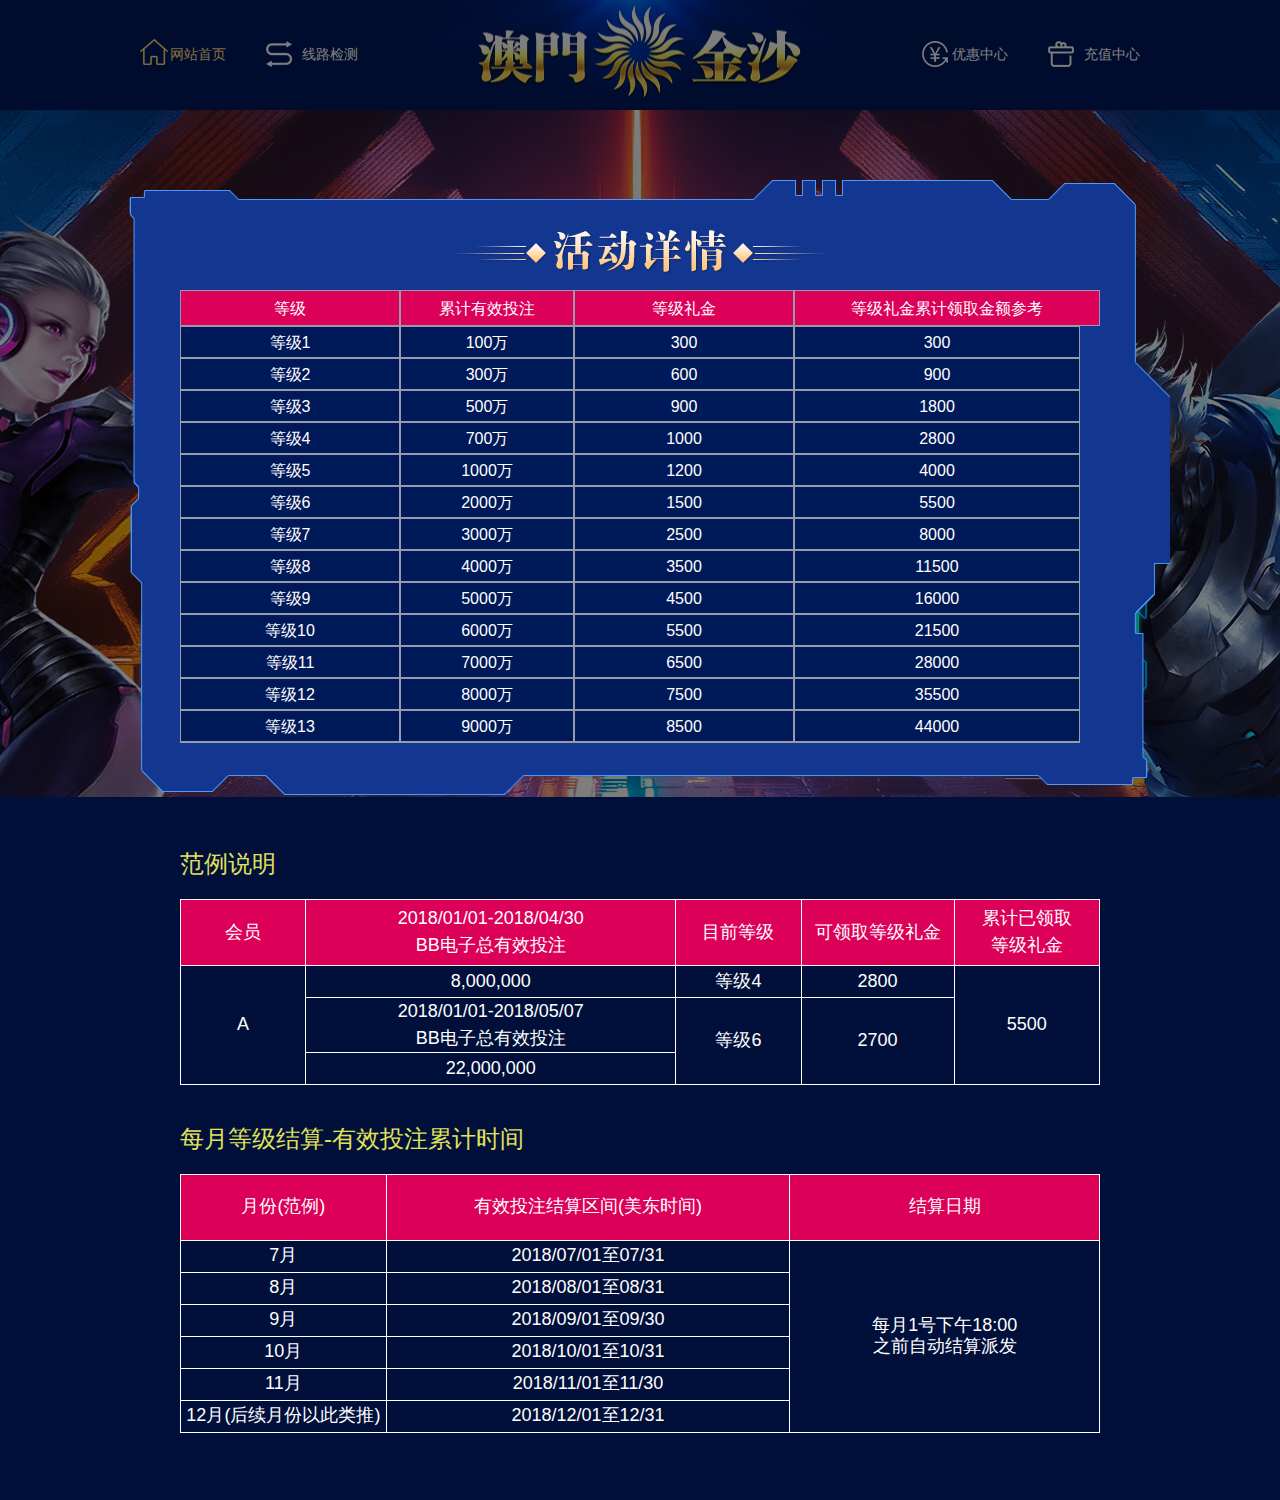
<file: static/aomen/aomen_3.html>
<!DOCTYPE html>
<html lang="en">

<head>
  <meta charset="UTF-8">
  <meta name="viewport" content="width=device-width, initial-scale=1.0">
  <meta http-equiv="X-UA-Compatible" content="ie=edge">
  <title>澳门金沙</title>
  <base target="_blank">
  <link rel="stylesheet" href="./css/base.css">
  <link rel="stylesheet" href="./css/aomen_3.css">
  <!-- <meta name='viewport' content='width=750,user-scalable=no,target-densitydpi=device-dpi'> -->
</head>

<body>
  <div class='js-header'>
    <!---页头nav--->
    <div class="w js-nav clearfix">
      <ul class='clearfix'>
        <li><a class='youhui active' href="#">网站首页</a></li>
        <li><a class='kuaisu' href="#">线路检测</a></li>
      </ul>
      <ul class='clearfix'>
        <li class='ml'><a class='baiwang' href="#">优惠中心</a></li>
        <li class='ml'><a class='zaixian' href="#">充值中心</a></li>
      </ul>
    </div>
  </div>


  <!--banner-->
  <div class='banner'>
    <!-- <a href="javascript:void(0);"><img src="./images/bg.jpg" alt=""></a> -->
    <div class='search-box'>
      <h3>会员账号<span>sdf***0326</span><a href="javascript:;">【查看活动详情】</a></h3>
    </div>
    <!--3列表-->
    <div class='lis_zong'>
      <div class='lis'>
        <p>电子总有效投注为<br><span>(18年7月份起)</span></p>
        <b>156879873</b>
      </div>
      <div class='lis'>
        <p>本月份新增有效投注为</p>
        <b>6879873</b>
      </div>
      <div class='lis'>
        <p>可领彩金为</p>
        <b>9873</b>
      </div>
    </div>
    <!--活动说明-->
    <div class='huodong'>
      北京时间每月1号15:00-次月1号11:59开放申请
      <span>＊请及时在活动时间内领取＊</span>&nbsp;&nbsp;&nbsp;&nbsp;&nbsp;&nbsp;&nbsp;&nbsp;&nbsp;&nbsp;登录会员账号 > 会员中心 > 我的优惠
      即可&nbsp;&nbsp;<b>一键领取</b>
    </div>

  </div>

  <!--底部-->
  <div class="footer">
    <p>COPYRIGHT © 澳门金沙 RESERVED</p>
  </div>


  <!--遮罩层-->
  <div class="slide-mask"></div>
  <!--弹窗-->
  <div class='info_table'>
    <div class='table_1'>
      <img src="images/tantit.png" alt="">

      <!--表格详情-->
      <ul class='info_title clearfix'>
        <li class='title'>
          <span>等级</span>
          <span>累计有效投注</span>
          <span>等级礼金</span>
          <span>等级礼金累计领取金额参考</span>
        </li>
      </ul>
      <ul class='info clearfix'>
        <!-- <li class='title'>
        <span>等级</span>
        <span>累计有效投注</span>
        <span>等级礼金</span>
        <span>等级礼金累计领取金额参考</span>
      </li> -->
        <li>
          <span>等级1</span>
          <span>100万</span>
          <span>300</span>
          <span>300</span>
        </li>
        <li>
          <span>等级2</span>
          <span>300万</span>
          <span>600</span>
          <span>900</span>
        </li>
        <li>
          <span>等级3</span>
          <span>500万</span>
          <span>900</span>
          <span>1800</span>
        </li>
        <li>
          <span>等级4</span>
          <span>700万</span>
          <span>1000</span>
          <span>2800</span>
        </li>
        <li>
          <span>等级5</span>
          <span>1000万</span>
          <span>1200</span>
          <span>4000</span>
        </li>
        <li>
          <span>等级6</span>
          <span>2000万</span>
          <span>1500</span>
          <span>5500</span>
        </li>
        <li>
          <span>等级7</span>
          <span>3000万</span>
          <span>2500</span>
          <span>8000</span>
        </li>
        <li>
          <span>等级8</span>
          <span>4000万</span>
          <span>3500</span>
          <span>11500</span>
        </li>
        <li>
          <span>等级9</span>
          <span>5000万</span>
          <span>4500</span>
          <span>16000</span>
        </li>
        <li>
          <span>等级10</span>
          <span>6000万</span>
          <span>5500</span>
          <span>21500</span>
        </li>
        <li>
          <span>等级11</span>
          <span>7000万</span>
          <span>6500</span>
          <span>28000</span>
        </li>
        <li>
          <span>等级12</span>
          <span>8000万</span>
          <span>7500</span>
          <span>35500</span>
        </li>
        <li>
          <span>等级13</span>
          <span>9000万</span>
          <span>8500</span>
          <span>44000</span>
        </li>
        <li>
          <span>等级14</span>
          <span>1亿</span>
          <span>9500</span>
          <span>53500</span>
        </li>
        <li>
          <span>等级15</span>
          <span>1.2亿</span>
          <span>10500</span>
          <span>64000</span>
        </li>
        <li>
          <span>等级16</span>
          <span>1.4亿</span>
          <span>11500</span>
          <span>75500</span>
        </li>
        <li>
          <span>等级17</span>
          <span>1.6亿</span>
          <span>15500</span>
          <span>91000</span>
        </li>
        <li>
          <span>等级18</span>
          <span>1.8亿</span>
          <span>18000</span>
          <span>109000</span>
        </li>
        <li>
          <span>等级19</span>
          <span>2亿</span>
          <span>20000</span>
          <span>129000</span>
        </li>
        <li>
          <span>等级20</span>
          <span>2.2亿</span>
          <span>24000</span>
          <span>153000</span>
        </li>
        <li>
          <span>等级21</span>
          <span>2.4亿</span>
          <span>26000</span>
          <span>179000</span>
        </li>
        <li>
          <span>等级22</span>
          <span>2.6亿</span>
          <span>28000</span>
          <span>207000</span>
        </li>
        <li>
          <span>等级23</span>
          <span>2.8亿</span>
          <span>30000</span>
          <span>237000</span>
        </li>
        <li>
          <span>等级24</span>
          <span>3亿</span>
          <span>33000</span>
          <span>270000</span>
        </li>
        <li>
          <span>等级25</span>
          <span>3.5亿</span>
          <span>38000</span>
          <span>308000</span>
        </li>
        <li>
          <span>等级26</span>
          <span>4亿</span>
          <span>45000</span>
          <span>353000</span>
        </li>
        <li>
          <span>等级27</span>
          <span>4.5亿</span>
          <span>50000</span>
          <span>403000</span>
        </li>
        <li>
          <span>等级28</span>
          <span>5亿</span>
          <span>56000</span>
          <span>459000</span>
        </li>
        <li>
          <span>等级29</span>
          <span>5.5亿</span>
          <span>61000</span>
          <span>520000</span>
        </li>
        <li>
          <span>等级30</span>
          <span>6亿</span>
          <span>80000</span>
          <span>600000</span>
        </li>
      </ul>
    </div>
    <!--范例说明-->
    <div class='fanli'>
      <h3>范例说明</h3>
      <table>
        <tr class='fanli_tr'>
          <td>会员</td>
          <td>2018/01/01-2018/04/30<br>BB电子总有效投注</td>
          <td>目前等级</td>
          <td>可领取等级礼金</td>
          <td>累计已领取<br>等级礼金</td>
        </tr>
        <tr>
          <td rowspan="3">A</td>
          <td>8,000,000</td>
          <td>等级4</td>
          <td>2800</td>
          <td rowspan="3">5500</td>
        </tr>
        <tr>
          <td>2018/01/01-2018/05/07<br>BB电子总有效投注</td>
          <td rowspan="2">等级6</td>
          <td rowspan="2">2700</td>
        </tr>
        <tr>
          <td>22,000,000</td>
        </tr>
      </table>
    </div>

    <!--每月等级结算-有效投注累计时间-->
    <div class='monthLevel'>
      <h3>每月等级结算-有效投注累计时间</h3>
      <table>
        <tr>
          <td>月份(范例)</td>
          <td>有效投注结算区间(美东时间)</td>
          <td>结算日期</td>
        </tr>
        <tr>
          <td>7月</td>
          <td>2018/07/01至07/31</td>
          <td rowspan="6">每月1号下午18:00<br>之前自动结算派发</td>
        </tr>
        <tr>
          <td>8月</td>
          <td>2018/08/01至08/31</td>

        </tr>
        <tr>
          <td>9月</td>
          <td>2018/09/01至09/30</td>

        </tr>
        <tr>
          <td>10月</td>
          <td>2018/10/01至10/31</td>

        </tr>
        <tr>
          <td>11月</td>
          <td>2018/11/01至11/30</td>

        </tr>
        <tr>
          <td>12月(后续月份以此类推)</td>
          <td>2018/12/01至12/31</td>

        </tr>
      </table>
    </div>

  </div>



</body>

</html>
</file>
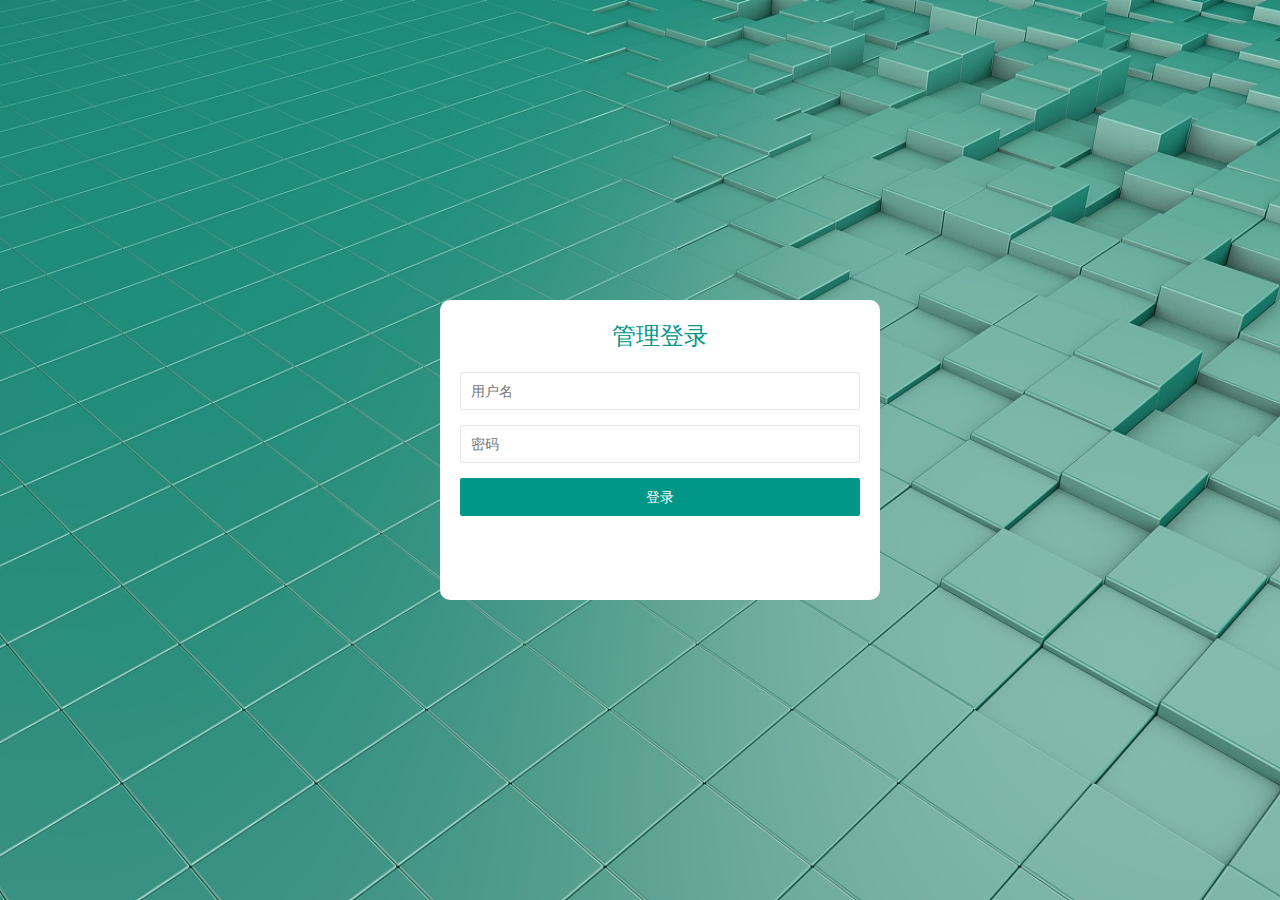
<file: static/templates/login.html>
<!DOCTYPE html>
<html>
<head>
	<meta charset="utf-8">
	<title>后台登录</title>
	<meta name="renderer" content="webkit">
	<meta http-equiv="X-UA-Compatible" content="IE=edge,chrome=1">
	<meta name="viewport" content="width=device-width, initial-scale=1, maximum-scale=1">
	<meta name="apple-mobile-web-app-status-bar-style" content="black">
	<meta name="apple-mobile-web-app-capable" content="yes">
	<meta name="format-detection" content="telephone=no">
	<link rel="shortcut icon" href="/static/favicon.ico" type="image/x-icon" />
	<link rel="stylesheet" type="text/css" href="/static/layui/css/layui.css"/>
	<link rel="stylesheet" type="text/css" href="/static/css/login.css"/>
<body>
<div class="video_mask"></div>
<div class="login">
	<h1>管理登录</h1>
	<div if="${param.error}" style="color: red"
		 text="${session != null && session.SPRING_SECURITY_LAST_EXCEPTION != null} ? ${session.SPRING_SECURITY_LAST_EXCEPTION.message} :''">
	</div>
	<form action="/login" method="post">
		<div class="layui-form-item">
			<input class="layui-input" id="username" name="username" placeholder="用户名"
				   lay-verify="required" type="text" autocomplete="off">
		</div>
		<div class="layui-form-item">
			<input class="layui-input" id="password" name="password" placeholder="密码" lay-verify="required" type="password" autocomplete="off">
		</div>
		<!--<div class="layui-form-item">
			<input class="layui-input code" name="captcha" id="verificationcode" placeholder="请输入验证码" lay-verify="required" type="captcha"
				   autocomplete="off" pattern='[0-9a-zA-Z]{4}' title='4位字母或数字验证码'>
			<img id="captcha" src=""/>
		</div>-->
		<button class="layui-btn login_btn" id="login_button" type="button">登录</button>
	</form>
</div>

<script src="/static/layui/layui.js"></script>
<script src="/static/js/common/jquery.js"></script>
<script src="/static/js/common/cookie.js"></script>
<script src="/static/js/login/login.js"></script>
</body>
</html>
</file>
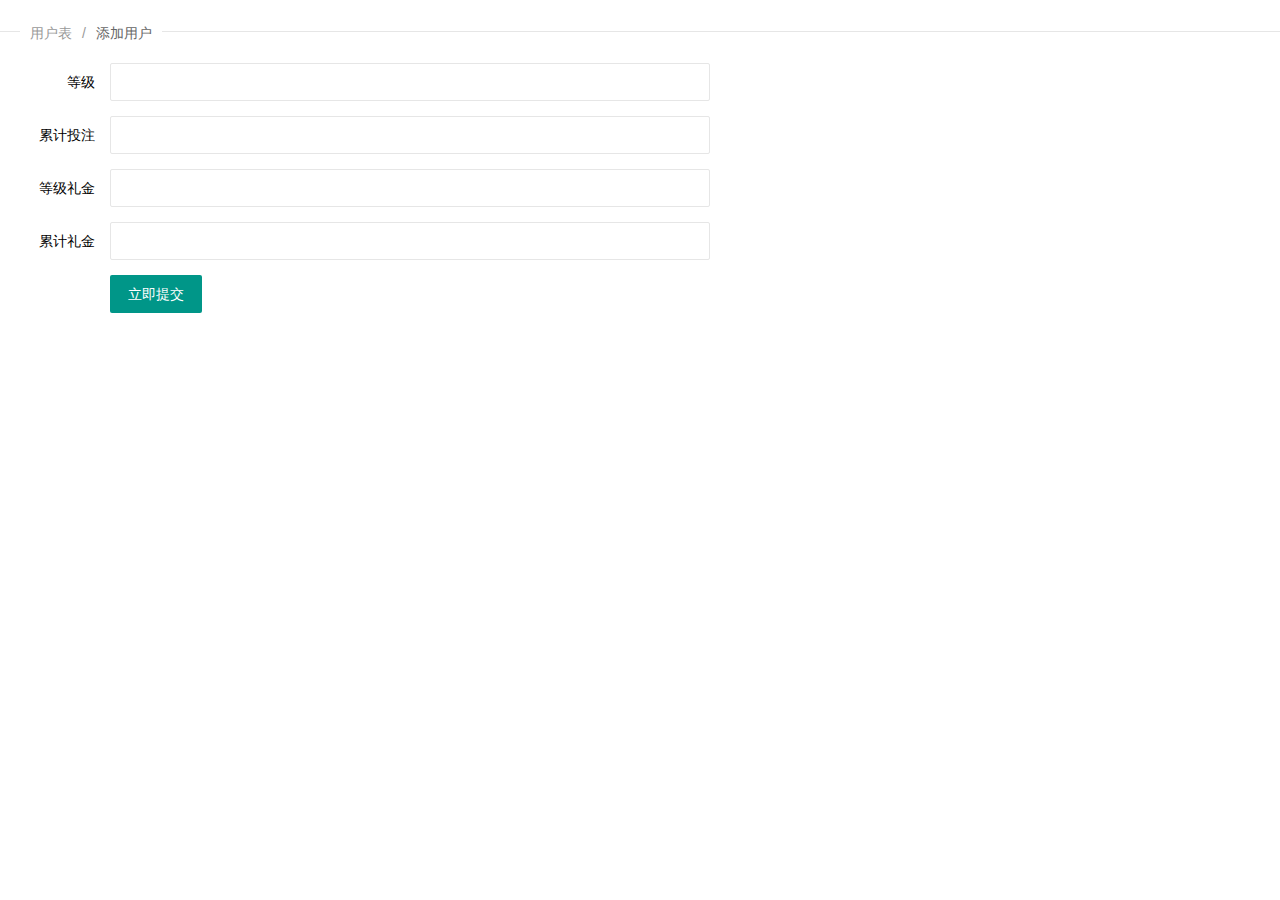
<file: static/view/grade/addGrade.html>
<!DOCTYPE html>
<html>

<head>
    <meta charset="utf-8">
    <title>layui</title>
    <meta name="renderer" content="webkit">
    <meta http-equiv="X-UA-Compatible" content="IE=edge,chrome=1">
    <meta name="viewport" content="width=device-width, initial-scale=1, maximum-scale=1">
    <link rel="stylesheet" href="/static/layui/css/layui.css" media="all">
</head>

<body>

<fieldset class="layui-elem-field layui-field-title" style="margin-top: 20px;">
    <legend>
        <span class="layui-breadcrumb">
            <a href="">用户表</a>
            <a><cite>添加用户</cite></a>
       </span>
    </legend>
</fieldset>

<form class="layui-form" action="" method="post">
    <div class="layui-form-item">
        <label class="layui-form-label">等级</label>
        <div class="layui-input-inline">
            <input type="text" name="grade" lay-verify="required" style="width:600px" placeholder=""
                   autocomplete="off"
                   class="layui-input">
        </div>
    </div>
    <div class="layui-form-item">
        <label class="layui-form-label">累计投注</label>
        <div class="layui-input-inline">
            <input type="text" name="total_bet" style="width:600px" placeholder="" autocomplete="off"
                   class="layui-input">
        </div>
    </div>
    <div class="layui-form-item">
        <label class="layui-form-label">等级礼金</label>
        <div class="layui-input-inline">
            <input type="text" name="gold" style="width:600px" placeholder="" autocomplete="off"
                   class="layui-input">
        </div>
    </div>
    <div class="layui-form-item">
        <label class="layui-form-label">累计礼金</label>
        <div class="layui-input-inline">
            <input type="text" name="total_gold" style="width:600px" placeholder="" autocomplete="off"
                   class="layui-input">
        </div>
    </div>
    <div class="layui-form-item">
        <div class="layui-input-block">
            <button class="layui-btn" lay-submit="" lay-filter="save">立即提交</button>
        </div>
    </div>
</form>

<script src="/static/js/common/jquery.js"></script>
<script src="/static/layui/layui.all.js"></script>
<script src="/static/js/common/common.js" charset="utf-8"></script>
<script src="/static/js/grade/addGrade.js" type="text/javascript" charset="utf-8"></script>
</body>
</html>
</file>
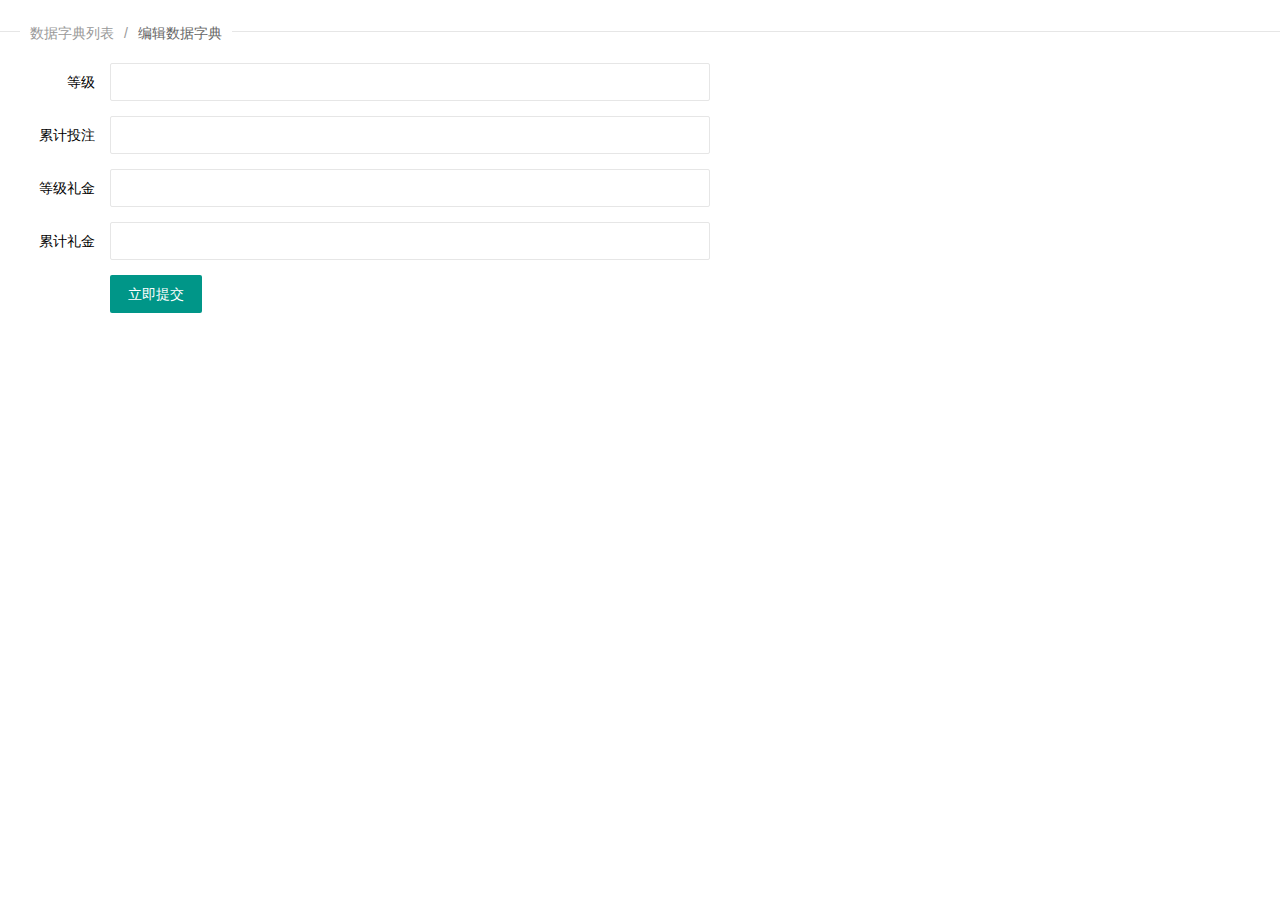
<file: static/view/grade/editGrade.html>
<!DOCTYPE html>
<html>

<head>
    <meta charset="utf-8">
    <title>layui</title>
    <meta name="renderer" content="webkit">
    <meta http-equiv="X-UA-Compatible" content="IE=edge,chrome=1">
    <meta name="viewport" content="width=device-width, initial-scale=1, maximum-scale=1">
    <link rel="stylesheet" href="/static/layui/css/layui.css" media="all">
</head>
<body>

<fieldset class="layui-elem-field layui-field-title" style="margin-top: 20px;">
    <legend>
				<span class="layui-breadcrumb">
          <a href="">数据字典列表</a>      
          <a><cite>编辑数据字典</cite></a>
       </span>
    </legend>
</fieldset>

<form class="layui-form" action="" method="post">
    <input type="hidden" name="id" id="id">
    <div class="layui-form-item">
        <label class="layui-form-label">等级</label>
        <div class="layui-input-inline">
            <input type="text" name="grade" style="width:600px" value="" lay-verify="required" placeholder=""
                   autocomplete="off" class="layui-input">
        </div>
    </div>
    <div class="layui-form-item">
        <label class="layui-form-label">累计投注</label>
        <div class="layui-input-inline">
            <input type="text" name="total_bet" value="" style="width:600px" placeholder="" autocomplete="off"
                   class="layui-input">
        </div>
    </div>
    <div class="layui-form-item">
        <label class="layui-form-label">等级礼金</label>
        <div class="layui-input-inline">
            <input type="text" name="gold" value="" style="width:600px" placeholder="" autocomplete="off"
                   class="layui-input">
        </div>
    </div>
    <div class="layui-form-item">
        <label class="layui-form-label">累计礼金</label>
        <div class="layui-input-inline">
            <input type="text" name="total_gold" value="" style="width:600px" placeholder="" autocomplete="off"
                   class="layui-input">
        </div>
    </div>
    <div class="layui-form-item">
        <div class="layui-input-block">
            <button class="layui-btn" lay-submit="" lay-filter="save">立即提交</button>
        </div>
    </div>
</form>

<script src="/static/js/common/jquery.js"></script>
<script src="/static/layui/layui.all.js"></script>
<script src="/static/js/common/common.js" charset="utf-8"></script>
<script src="/static/js/grade/editGrade.js" type="text/javascript" charset="utf-8"></script>
</body>
</html>
</file>
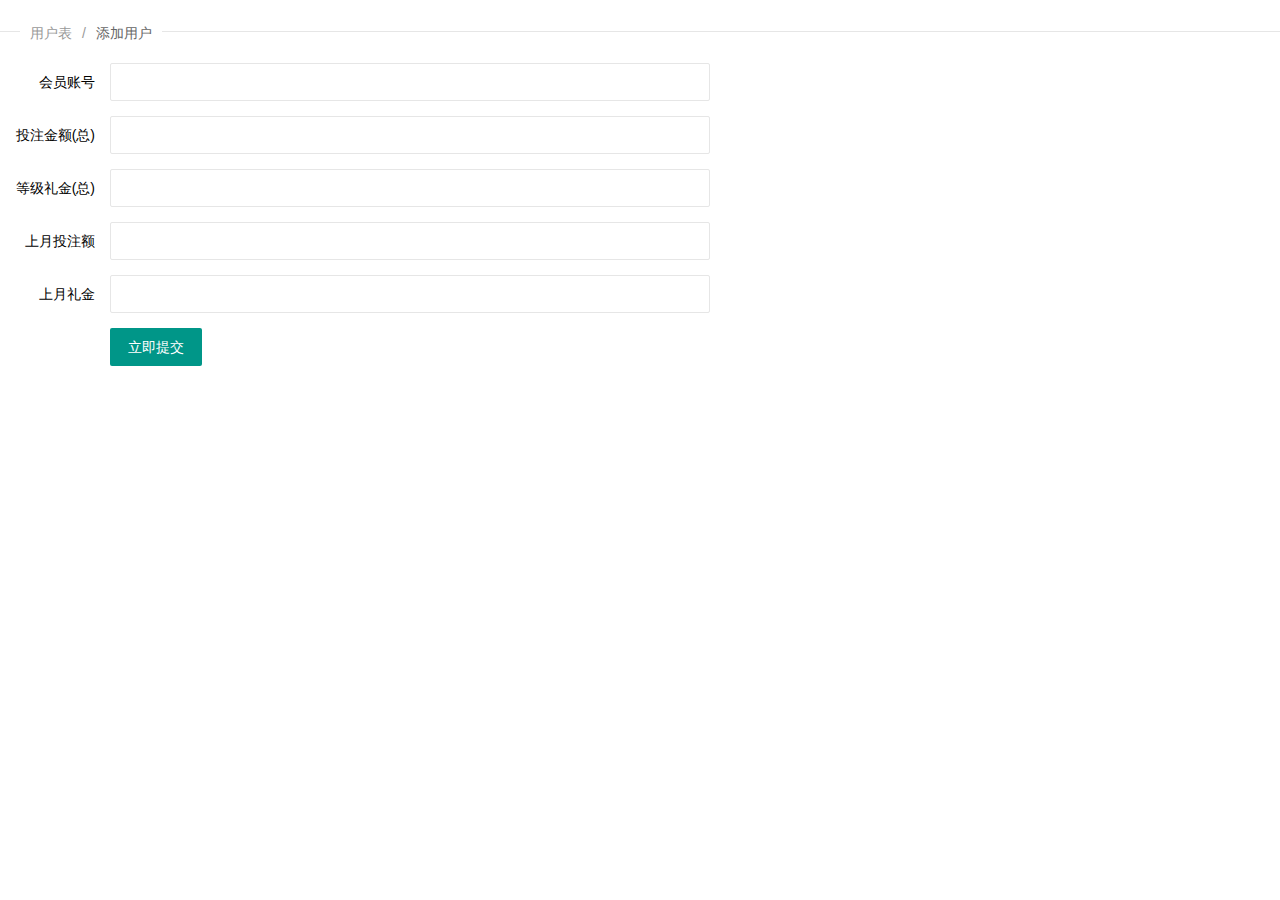
<file: static/view/member/addMember.html>
<!DOCTYPE html>
<html>

<head>
    <meta charset="utf-8">
    <title>layui</title>
    <meta name="renderer" content="webkit">
    <meta http-equiv="X-UA-Compatible" content="IE=edge,chrome=1">
    <meta name="viewport" content="width=device-width, initial-scale=1, maximum-scale=1">
    <link rel="stylesheet" href="/static/layui/css/layui.css" media="all">
</head>

<body>

<fieldset class="layui-elem-field layui-field-title" style="margin-top: 20px;">
    <legend>
        <span class="layui-breadcrumb">
            <a href="">用户表</a>
            <a><cite>添加用户</cite></a>
       </span>
    </legend>
</fieldset>

<form class="layui-form" action="" method="post">
    <div class="layui-form-item">
        <label class="layui-form-label">会员账号</label>
        <div class="layui-input-inline">
            <input type="text" name="account" lay-verify="required" style="width:600px" placeholder=""
                   autocomplete="off"
                   class="layui-input">
        </div>
    </div>

    <div class="layui-form-item">
        <label class="layui-form-label">投注金额(总)</label>
        <div class="layui-input-inline">
            <input type="text" name="total_bet" style="width:600px" placeholder="" autocomplete="off"
                   class="layui-input">
        </div>
    </div>

    <div class="layui-form-item">
        <label class="layui-form-label">等级礼金(总)</label>
        <div class="layui-input-inline">
            <input type="text" name="total_gold" style="width:600px" placeholder="" autocomplete="off"
                   class="layui-input">
        </div>
    </div>

    <div class="layui-form-item">
        <label class="layui-form-label">上月投注额</label>
        <div class="layui-input-inline">
            <input type="text" name="new_bet" style="width:600px" placeholder="" autocomplete="off"
                   class="layui-input">
        </div>
    </div>

    <div class="layui-form-item">
        <label class="layui-form-label">上月礼金</label>
        <div class="layui-input-inline">
            <input type="text" name="new_gold" style="width:600px" placeholder="" autocomplete="off"
                   class="layui-input">
        </div>
    </div>

    <div class="layui-form-item">
        <div class="layui-input-block">
            <button class="layui-btn" lay-submit="" lay-filter="save">立即提交</button>
        </div>
    </div>
</form>

<script src="/static/js/common/jquery.js"></script>
<script src="/static/layui/layui.all.js"></script>
<script src="/static/js/common/common.js" charset="utf-8"></script>
<script src="/static/js/member/addMember.js" type="text/javascript" charset="utf-8"></script>
</body>
</html>
</file>
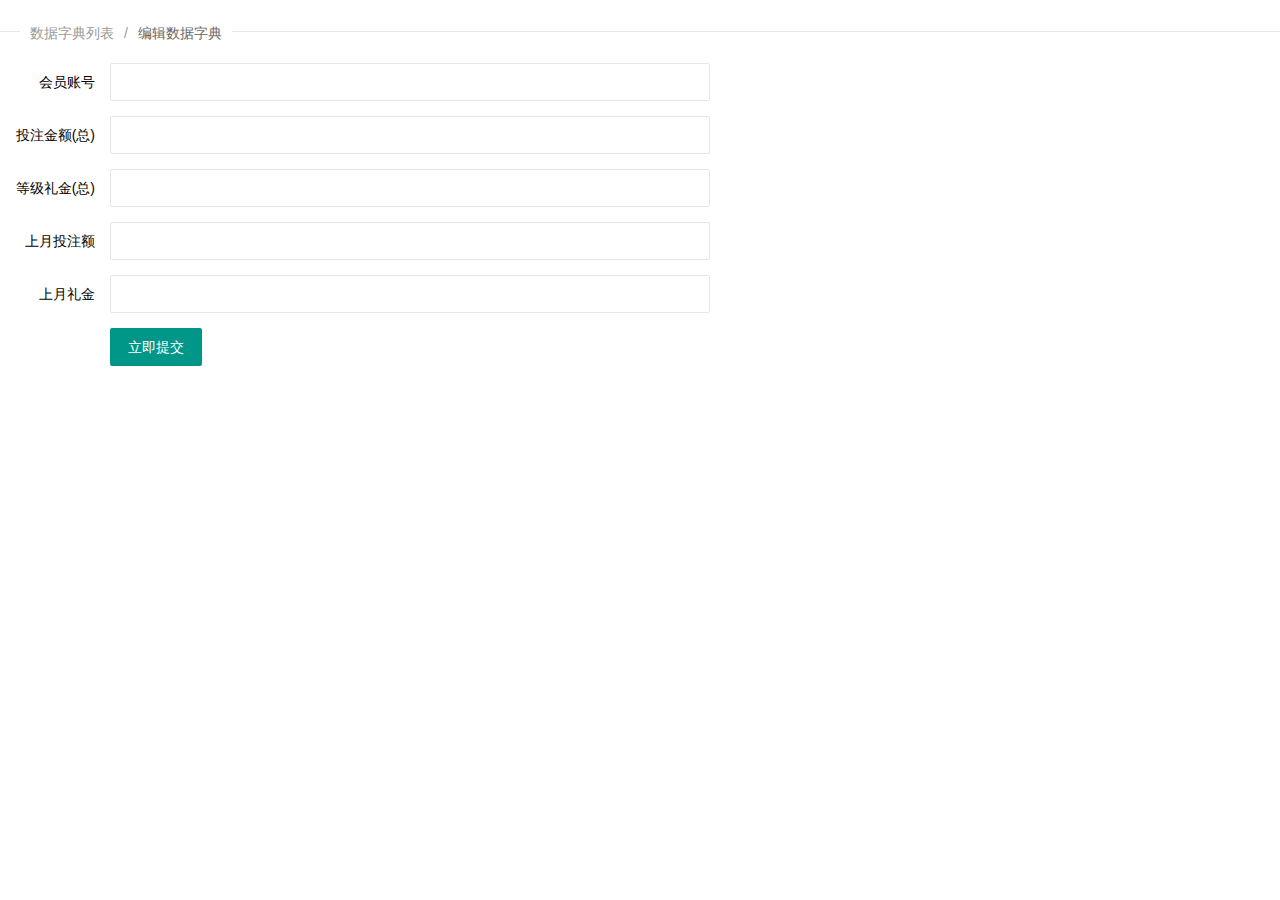
<file: static/view/member/editMember.html>
<!DOCTYPE html>
<html>

<head>
    <meta charset="utf-8">
    <title>layui</title>
    <meta name="renderer" content="webkit">
    <meta http-equiv="X-UA-Compatible" content="IE=edge,chrome=1">
    <meta name="viewport" content="width=device-width, initial-scale=1, maximum-scale=1">
    <link rel="stylesheet" href="/static/layui/css/layui.css" media="all">
</head>
<body>

<fieldset class="layui-elem-field layui-field-title" style="margin-top: 20px;">
    <legend>
				<span class="layui-breadcrumb">
          <a href="">数据字典列表</a>      
          <a><cite>编辑数据字典</cite></a>
       </span>
    </legend>
</fieldset>

<form class="layui-form" action="" method="post">
    <input type="hidden" name="id" id="id">
    <div class="layui-form-item">
        <label class="layui-form-label">会员账号</label>
        <div class="layui-input-inline">
            <input type="text" name="account" style="width:600px" value="" lay-verify="required" placeholder=""
                   autocomplete="off" class="layui-input">
        </div>
    </div>
    <div class="layui-form-item">
        <label class="layui-form-label">投注金额(总)</label>
        <div class="layui-input-inline">
            <input type="text" name="total_bet" value="" style="width:600px" placeholder="" autocomplete="off"
                   class="layui-input">
        </div>
    </div>
    <div class="layui-form-item">
        <label class="layui-form-label">等级礼金(总)</label>
        <div class="layui-input-inline">
            <input type="text" name="total_gold" value="" style="width:600px" placeholder="" autocomplete="off"
                   class="layui-input">
        </div>
    </div>
    <div class="layui-form-item">
        <label class="layui-form-label">上月投注额</label>
        <div class="layui-input-inline">
            <input type="text" name="new_bet" value="" style="width:600px" placeholder="" autocomplete="off"
                   class="layui-input">
        </div>
    </div>
    <div class="layui-form-item">
        <label class="layui-form-label">上月礼金</label>
        <div class="layui-input-inline">
            <input type="text" name="new_gold" value="" style="width:600px" placeholder="" autocomplete="off"
                   class="layui-input">
        </div>
    </div>

    <div class="layui-form-item">
        <div class="layui-input-block">
            <button class="layui-btn" lay-submit="" lay-filter="save">立即提交</button>
        </div>
    </div>
</form>

<script src="/static/js/common/jquery.js"></script>
<script src="/static/layui/layui.all.js"></script>
<script src="/static/js/common/common.js" charset="utf-8"></script>
<script src="/static/js/member/editMember.js" type="text/javascript" charset="utf-8"></script>
</body>
</html>
</file>
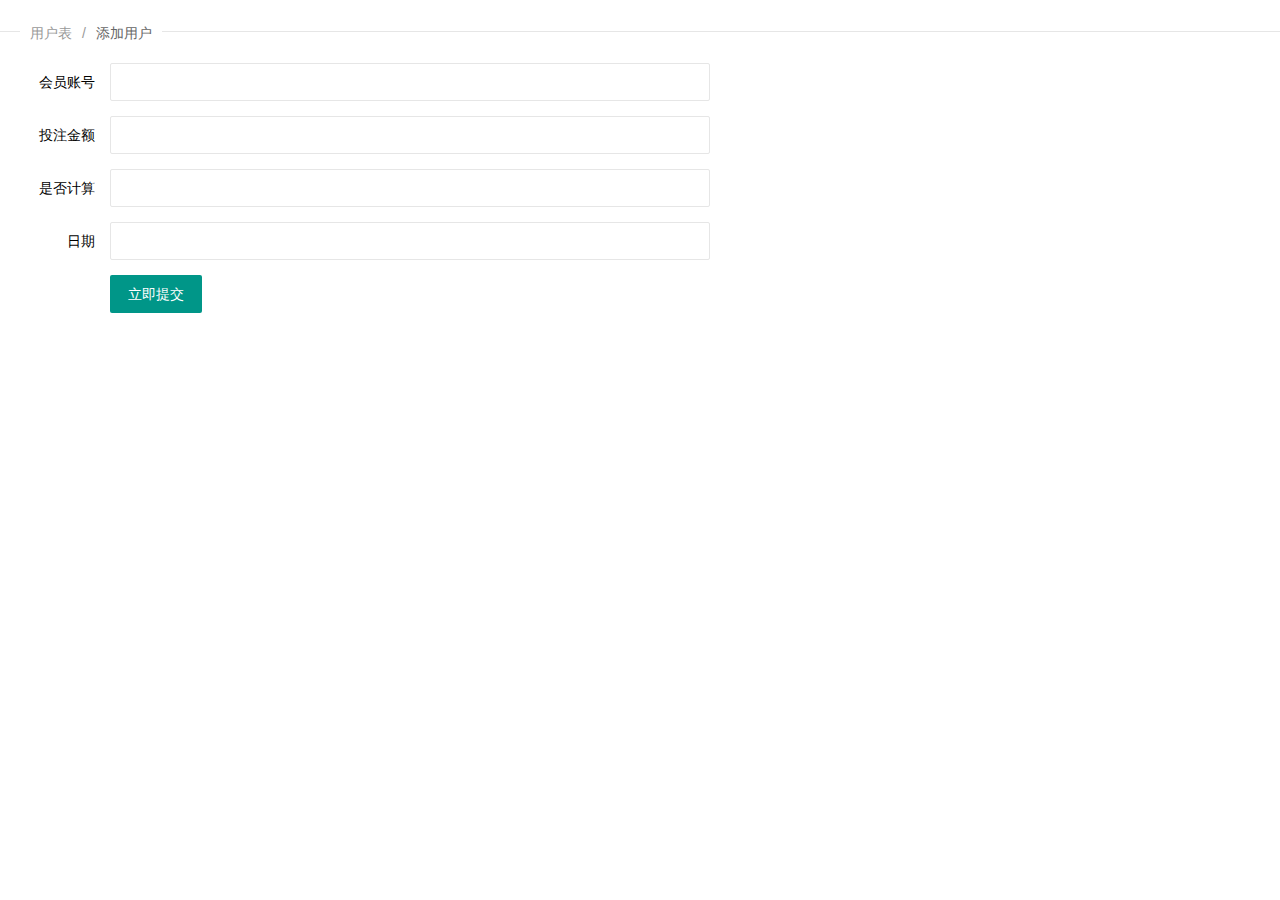
<file: static/view/record/addRecord.html>
<!DOCTYPE html>
<html>

<head>
    <meta charset="utf-8">
    <title>layui</title>
    <meta name="renderer" content="webkit">
    <meta http-equiv="X-UA-Compatible" content="IE=edge,chrome=1">
    <meta name="viewport" content="width=device-width, initial-scale=1, maximum-scale=1">
    <link rel="stylesheet" href="/static/layui/css/layui.css" media="all">
</head>

<body>

<fieldset class="layui-elem-field layui-field-title" style="margin-top: 20px;">
    <legend>
        <span class="layui-breadcrumb">
            <a href="">用户表</a>
            <a><cite>添加用户</cite></a>
       </span>
    </legend>
</fieldset>

<form class="layui-form" action="" method="post">
    <div class="layui-form-item">
        <label class="layui-form-label">会员账号</label>
        <div class="layui-input-inline">
            <input type="text" name="account" lay-verify="required" style="width:600px" placeholder=""
                   autocomplete="off"
                   class="layui-input">
        </div>
    </div>

    <div class="layui-form-item">
        <label class="layui-form-label">投注金额</label>
        <div class="layui-input-inline">
            <input type="text" name="month_amount" style="width:600px" placeholder="" autocomplete="off"
                   class="layui-input">
        </div>
    </div>

    <div class="layui-form-item">
        <label class="layui-form-label">是否计算</label>
        <div class="layui-input-inline">
            <input type="text" name="compute" style="width:600px" placeholder="" autocomplete="off"
                   class="layui-input">
        </div>
    </div>

    <div class="layui-form-item">
        <label class="layui-form-label">日期</label>
        <div class="layui-input-inline">
            <input type="text" name="date" style="width:600px" placeholder="" autocomplete="off"
                   class="layui-input">
        </div>
    </div>

    <div class="layui-form-item">
        <div class="layui-input-block">
            <button class="layui-btn" lay-submit="" lay-filter="save">立即提交</button>
        </div>
    </div>
</form>

<script src="/static/js/common/jquery.js"></script>
<script src="/static/layui/layui.all.js"></script>
<script src="/static/js/common/common.js" charset="utf-8"></script>
<script src="/static/js/record/addRecord.js" type="text/javascript" charset="utf-8"></script>
</body>
</html>
</file>
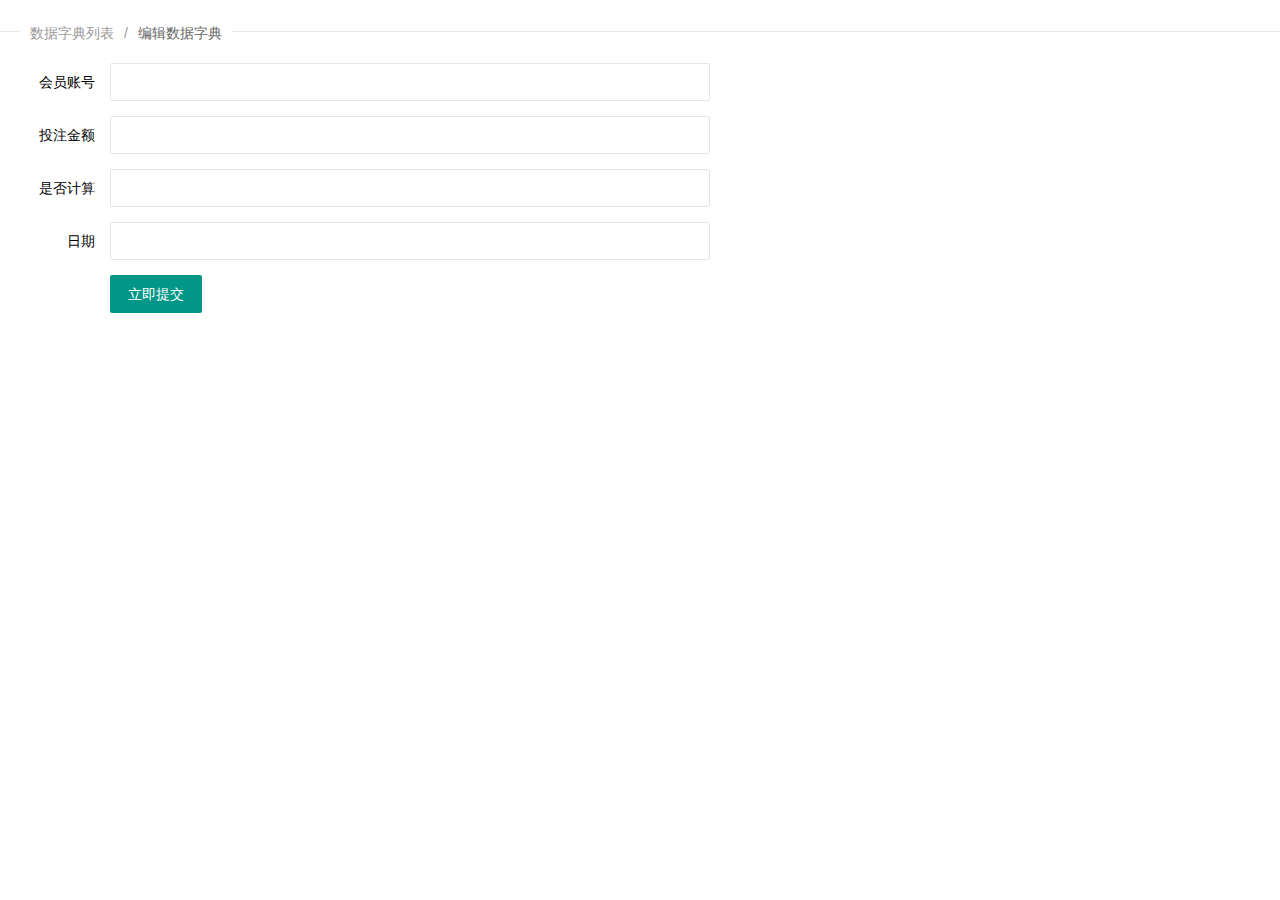
<file: static/view/record/editRecord.html>
<!DOCTYPE html>
<html>

<head>
    <meta charset="utf-8">
    <title>layui</title>
    <meta name="renderer" content="webkit">
    <meta http-equiv="X-UA-Compatible" content="IE=edge,chrome=1">
    <meta name="viewport" content="width=device-width, initial-scale=1, maximum-scale=1">
    <link rel="stylesheet" href="/static/layui/css/layui.css" media="all">
</head>
<body>

<fieldset class="layui-elem-field layui-field-title" style="margin-top: 20px;">
    <legend>
				<span class="layui-breadcrumb">
          <a href="">数据字典列表</a>      
          <a><cite>编辑数据字典</cite></a>
       </span>
    </legend>
</fieldset>

<form class="layui-form" action="" method="post">
    <input type="hidden" name="id" id="id">
    <div class="layui-form-item">
        <label class="layui-form-label">会员账号</label>
        <div class="layui-input-inline">
            <input type="text" name="account" style="width:600px" value="" lay-verify="required" placeholder=""
                   autocomplete="off" class="layui-input">
        </div>
    </div>
    <div class="layui-form-item">
        <label class="layui-form-label">投注金额</label>
        <div class="layui-input-inline">
            <input type="text" name="month_amount" value="" style="width:600px" placeholder="" autocomplete="off"
                   class="layui-input">
        </div>
    </div>
    <div class="layui-form-item">
        <label class="layui-form-label">是否计算</label>
        <div class="layui-input-inline">
            <input type="text" name="compute" value="" style="width:600px" placeholder="" autocomplete="off"
                   class="layui-input">
        </div>
    </div>
    <div class="layui-form-item">
        <label class="layui-form-label">日期</label>
        <div class="layui-input-inline">
            <input type="text" name="date" value="" style="width:600px" placeholder="" autocomplete="off"
                   class="layui-input">
        </div>
    </div>
    <div class="layui-form-item">
        <div class="layui-input-block">
            <button class="layui-btn" lay-submit="" lay-filter="save">立即提交</button>
        </div>
    </div>
</form>

<script src="/static/js/common/jquery.js"></script>
<script src="/static/layui/layui.all.js"></script>
<script src="/static/js/common/common.js" charset="utf-8"></script>
<script src="/static/js/record/editRecord.js" type="text/javascript" charset="utf-8"></script>
</body>
</html>
</file>
<file: static/aomen/css/base.css>
html,
body,
div,
ul,
li,
h1,
h2,
h3,
h4,
h5,
h6,
p,
dl,
dt,
dd,
ol,
form,
input,
textarea,
tr,
th,
td,
select {
    margin: 0;
    padding: 0;
}

* {
    box-sizing: border-box;
    -webkit-box-sizing: border-box;
    -moz-box-sizing: border-box;
}

html,
body {
    min-width: 1000px;
    min-height: 100%;
    -webkit-font-smoothing: antialiased;
    font:12px/1.2  "Helvetica Neue",Helvetica,Arial,"Microsoft Yahei","Hiragino Sans GB","Heiti SC","WenQuanYi Micro Hei","sans-serif";
}


ul {
    list-style: none;
}

img {
    border: none;
    vertical-align: middle;
}

a {
    text-decoration: none;
}

button {
  cursor:pointer;
}

table {
    border-collapse: collapse;
}


.clearfix {
    *zoom: 1;
}

.clearfix:after {
    content: "";
    width: 0;
    height: 0;
    visibility: hidden;
    display: block;
    clear: both;
    overflow: hidden;
}



input,
textarea {
    outline: none;
    border: none;
}

textarea {
    resize: none;
    overflow: auto;
}



legend {
  color: #000;
}

fieldset,
img {
  border: 0;
}

button,
input,
select,
textarea {
  font-size: 100%;
}

table {
  border-collapse: collapse;
  border-spacing: 0;
}


/* 版心宽度 */
.w{
  width: 1000px;
  min-width: 1000px;
  margin: 0 auto;
}


body{
  background: #002174;
  font-size:14px;
  color:#fff;
}



/*导航栏*/

.js-header {
  background: #00195c;
}

.js-header .js-nav {
  height: 110px;
  background: url(../images/logo.jpg) no-repeat center;
}

.js-header ul {
  height: 40px;
  margin-top: 34px;
}

.js-nav ul:nth-child(1) {
  float: left;
}

.js-nav ul:nth-child(2) {
  float: right;
}

.js-nav ul li {
  float: left;
  margin-right: 40px;
}

.js-nav ul:nth-child(2) .ml {
  margin-right: 0;
  margin-left: 40px;
}

.js-nav a {
  display: block;
  height: 40px;
  padding-left: 36px;
  text-align: center;
  line-height: 40px;
  color: #fff;
}

.js-nav .youhui {
  background: url(../images/ico1.png) no-repeat left center;
  padding-left: 30px;
  /* transition: all .3s; */
}

.js-nav .kuaisu {
  background: url(../images/ico2.png) no-repeat left center;
  /* transition: all .3s; */
}

.js-nav .baiwang {
  background: url(../images/ico3.png) no-repeat left center;
  /* transition: all .3s; */
  padding-left: 30px;
}

.js-nav .zaixian {
  background: url(../images/ico4.png) no-repeat left center;
  /* transition: all .3s; */
}

.js-nav .active {
  background: url(../images/ico1j.png) no-repeat left center;
  color: #ffdb85;
  background-position: 0px 5px;
}

.js-nav .youhui:hover {
  background: url(../images/ico1j.png) no-repeat left center;
  color: #ffdb85;
  background-position: 0px 5px;
  transition: all .3s;
  -webkit-transition:all .3s;
  -moz-transition:all .3s;
  -ms-transition:all .3s;
  -o-transition:all .3s;
}

.js-nav .kuaisu:hover {
  background: url(../images/ico2j.png) no-repeat left center;
  color: #ffdb85;
  transition: all .3s;
  -webkit-transition:all .3s;
  -moz-transition:all .3s;
  -ms-transition:all .3s;
  -o-transition:all .3s;
}

.js-nav .baiwang:hover {
  background: url(../images/ico3j.png) no-repeat left center;
  color: #ffdb85;
  transition: all .3s;
  -webkit-transition:all .3s;
  -moz-transition:all .3s;
  -ms-transition:all .3s;
  -o-transition:all .3s;
}

.js-nav .zaixian:hover {
  background: url(../images/ico4j.png) no-repeat left center;
  color: #ffdb85;
  transition: all .3s;
  -webkit-transition:all .3s;
  -moz-transition:all .3s;
  -ms-transition:all .3s;
  -o-transition:all .3s;
}
</file>
<file: static/aomen/css/aomen_3.css>
/*banner*/

.banner {
    position: relative;
    background: url('../images/bg.jpg') no-repeat center;
    width: 100%;
    height: 687px;
    background-position: center;
}

.banner a img {
    width: 100%;
    display: block;
}

.banner .search-box {
    position: absolute;
    left: calc(50% - 220px);
    bottom: 276px;
    border: 1px solid #d3f0fd;
    width: 476px;
    height: 60px;
    border-radius: 30px;
    text-align: center;
    line-height: 60px;
    font-size: 20px;
    background: rgba(2, 9, 26, .7)
}

.banner .search-box h3 {
    font-weight: 500;
    font-size: 22px;
}

.search-box h3 span {
    color: #ffd83a;
    font-size: 18px;
    padding: 0 30px;
}

.banner .search-box a {
    color: #ffff00;
    font-size: 18px;
}


/*banner中的3个列表*/

.lis_zong {
    position: absolute;
    left: 50%;
    bottom: 65px;
    margin-left: -500px;
    width: 1010px;
    text-align: center;
}

.lis_zong .lis {
    background: url('../images/nK.png') no-repeat;
    width: 326px;
    height: 149px;
    padding-top: 24px;
    float: left;
    /* border:1px solid green; */
}

.lis_zong .lis:nth-child(2) {
    margin: 0 15px;
}

.lis_zong .lis:nth-child(2) b,
.lis_zong .lis:nth-child(3) b {
    margin-top: 25px;
}

.lis_zong .lis p {
    font-size: 18px;
    line-height: 16px;
}

.lis_zong .lis p span {
    font-size: 14px;
    color: #ffe400;
}

.lis_zong .lis b {
    display: block;
    font-size: 44px;
    color: #ffe400;
    margin-top: 10px;
    letter-spacing: 2px;
}


/*banner里的活动说明*/

.banner .huodong {
    position: absolute;
    left: 50%;
    bottom: 22px;
    font-size: 14px;
    width: 902px;
    height: 30px;
    margin-left: -450px;
    line-height: 28px;
    border-radius: 15px;
    background: rgba(0, 25, 89, .5);
    border: 1px solid #25a3e5;
    text-align: center;
    box-shadow: 0 0 3px #25a3e5;
}

.banner .huodong span {
    color: #ffe900;
}

.banner .huodong b {
    font-size: 18px;
    color: #dc0058;
    text-shadow: 0 0 2px #fff;
}


/*底部*/

.footer {
    /* height: 78px; */
    border-top: 1px solid #223e84;
    text-align: center;
    line-height: 78px;
    background: #002174;
    font-size: 12px;
    color: #5978c6;
    display: none;
}


/*活动详情弹窗*/

.info_table {
    position: absolute;
    top: 180px;
    left: 50%;
    margin-left: -530px;
    width: 1060px;
    background: url('../images/tanbg.png') no-repeat top center;
    padding-bottom: 40px;
    z-index: 10;
    /* display: none; */
}

.info_table .table_1 {
    margin-left: 26px;
    width: 1060px;
    height: 520px;
}

.info_table .table_1 img {
    position: absolute;
    top: 50px;
    left: 50%;
    margin-left: -190px;
}

.info_table .info {
    width: 920px;
    height: 417px;
    margin: 0 auto;
    margin-left: 44px;
    text-align: center;
    font-size: 16px;
    line-height: 32px;
    overflow-y: auto;
}

.info_table .info_title {
    width: 920px;
    margin: 110px auto 0;
    margin-left: 44px;
    text-align: center;
    font-size: 16px;
    line-height: 32px;
    /* overflow-y:auto; */
}

.info_table .info_title li.title span {
    background: #dc0058;
    height: 36px;
    line-height: 36px;
}

.info_table .info_title li.title span:last-child {
    width: 306px;
}

.info_table span {
    float: left;
    display: block;
    border: 1px solid #979aa9;
    background: #001959;
    height: 32px;
}

.info_table span:nth-child(1),
.info_table span:nth-child(3) {
    width: 220px;
}

.info_table span:nth-child(2) {
    width: 174px;
}

.info_table span:nth-child(4) {
    /* width:288px; */
    width: 286px;
}


/*范例说明*/

.fanli {
    width:920px;
    margin: 40px auto 0;
}

.fanli h3 {
    font-size: 24px;
    margin-bottom: 20px;
    font-weight: 500;
    color: #e2e25a;
}

.fanli table {
    text-align: center;
    font-size: 18px;
    line-height: 1.5;
}

.fanli table td {
    border: 1px solid #fff;
    height: 32px;
}

.fanli tr:first-child {
    background: #dc0058;
    height: 66px;
}

.fanli tr.fanli_tr td:nth-child(1),.fanli tr.fanli_tr td:nth-child(3) {
    width: 126px;
}

.fanli tr.fanli_tr td:nth-child(2) {
    width: 372px;
}

.fanli tr.fanli_tr td:nth-child(4) {
  width: 154px;
}

.fanli tr.fanli_tr td:nth-child(5) {
  width: 146px;
}


/*每月等级结算-有效投注累计时间*/

.monthLevel {
    width: 920px;
    margin: 40px auto 0;
}

.monthLevel h3 {
    font-size: 24px;
    margin-bottom: 20px;
    font-weight: 500;
    color: #e2e25a;
}

.monthLevel table {
    text-align: center;
    font-size: 18px;
}

.monthLevel table td {
    border: 1px solid #fff;
    height: 32px;
}

.monthLevel tr:first-child {
    background: #dc0058;
    height: 66px;
}

.monthLevel td:nth-child(1) {
    width: 206px;
}

.monthLevel td:nth-child(2) {
    width: 404px;
}

.monthLevel td:nth-child(3) {
    width: 310px;
}


/*遮罩层*/

div.slide-mask {
    position: absolute;
    z-index: 2;
    left: 0;
    top: 0;
    width: 100%;
    height: 1500px;
    background: rgba(0, 0, 0, 0.5);
    -webkit-transition: all 0.3s ease-out;
    -moz-transition: all 0.3s ease-out;
    -ms-transition: all 0.3s ease-out;
    -o-transition: all 0.3s ease-out;
    transition: all 0.3s ease-out;
    /* display: none; */
}
</file>
<file: static/layui/css/layui.css>
/** layui-v2.4.3 MIT License By https://www.layui.com */
 .layui-inline,img{display:inline-block;vertical-align:middle}h1,h2,h3,h4,h5,h6{font-weight:400}.layui-edge,.layui-header,.layui-inline,.layui-main{position:relative}.layui-btn,.layui-edge,.layui-inline,img{vertical-align:middle}.layui-btn,.layui-disabled,.layui-icon,.layui-unselect{-webkit-user-select:none;-ms-user-select:none;-moz-user-select:none}blockquote,body,button,dd,div,dl,dt,form,h1,h2,h3,h4,h5,h6,input,li,ol,p,pre,td,textarea,th,ul{margin:0;padding:0;-webkit-tap-highlight-color:rgba(0,0,0,0)}a:active,a:hover{outline:0}img{border:none}li{list-style:none}table{border-collapse:collapse;border-spacing:0}h4,h5,h6{font-size:100%}button,input,optgroup,option,select,textarea{font-family:inherit;font-size:inherit;font-style:inherit;font-weight:inherit;outline:0}pre{white-space:pre-wrap;white-space:-moz-pre-wrap;white-space:-pre-wrap;white-space:-o-pre-wrap;word-wrap:break-word}body{line-height:24px;font:14px Helvetica Neue,Helvetica,PingFang SC,Tahoma,Arial,sans-serif}hr{height:1px;margin:10px 0;border:0;clear:both}a{color:#333;text-decoration:none}a:hover{color:#777}a cite{font-style:normal;*cursor:pointer}.layui-border-box,.layui-border-box *{box-sizing:border-box}.layui-box,.layui-box *{box-sizing:content-box}.layui-clear{clear:both;*zoom:1}.layui-clear:after{content:'\20';clear:both;*zoom:1;display:block;height:0}.layui-inline{*display:inline;*zoom:1}.layui-edge{display:inline-block;width:0;height:0;border-width:6px;border-style:dashed;border-color:transparent;overflow:hidden}.layui-edge-top{top:-4px;border-bottom-color:#999;border-bottom-style:solid}.layui-edge-right{border-left-color:#999;border-left-style:solid}.layui-edge-bottom{top:2px;border-top-color:#999;border-top-style:solid}.layui-edge-left{border-right-color:#999;border-right-style:solid}.layui-elip{text-overflow:ellipsis;overflow:hidden;white-space:nowrap}.layui-disabled,.layui-disabled:hover{color:#d2d2d2!important;cursor:not-allowed!important}.layui-circle{border-radius:100%}.layui-show{display:block!important}.layui-hide{display:none!important}@font-face{font-family:layui-icon;src:url(../font/iconfont.eot?v=240);src:url(../font/iconfont.eot?v=240#iefix) format('embedded-opentype'),url(../font/iconfont.svg?v=240#iconfont) format('svg'),url(../font/iconfont.woff?v=240) format('woff'),url(../font/iconfont.ttf?v=240) format('truetype')}.layui-icon{font-family:layui-icon!important;font-size:16px;font-style:normal;-webkit-font-smoothing:antialiased;-moz-osx-font-smoothing:grayscale}.layui-icon-reply-fill:before{content:"\e611"}.layui-icon-set-fill:before{content:"\e614"}.layui-icon-menu-fill:before{content:"\e60f"}.layui-icon-search:before{content:"\e615"}.layui-icon-share:before{content:"\e641"}.layui-icon-set-sm:before{content:"\e620"}.layui-icon-engine:before{content:"\e628"}.layui-icon-close:before{content:"\1006"}.layui-icon-close-fill:before{content:"\1007"}.layui-icon-chart-screen:before{content:"\e629"}.layui-icon-star:before{content:"\e600"}.layui-icon-circle-dot:before{content:"\e617"}.layui-icon-chat:before{content:"\e606"}.layui-icon-release:before{content:"\e609"}.layui-icon-list:before{content:"\e60a"}.layui-icon-chart:before{content:"\e62c"}.layui-icon-ok-circle:before{content:"\1005"}.layui-icon-layim-theme:before{content:"\e61b"}.layui-icon-table:before{content:"\e62d"}.layui-icon-right:before{content:"\e602"}.layui-icon-left:before{content:"\e603"}.layui-icon-cart-simple:before{content:"\e698"}.layui-icon-face-cry:before{content:"\e69c"}.layui-icon-face-smile:before{content:"\e6af"}.layui-icon-survey:before{content:"\e6b2"}.layui-icon-tree:before{content:"\e62e"}.layui-icon-upload-circle:before{content:"\e62f"}.layui-icon-add-circle:before{content:"\e61f"}.layui-icon-download-circle:before{content:"\e601"}.layui-icon-templeate-1:before{content:"\e630"}.layui-icon-util:before{content:"\e631"}.layui-icon-face-surprised:before{content:"\e664"}.layui-icon-edit:before{content:"\e642"}.layui-icon-speaker:before{content:"\e645"}.layui-icon-down:before{content:"\e61a"}.layui-icon-file:before{content:"\e621"}.layui-icon-layouts:before{content:"\e632"}.layui-icon-rate-half:before{content:"\e6c9"}.layui-icon-add-circle-fine:before{content:"\e608"}.layui-icon-prev-circle:before{content:"\e633"}.layui-icon-read:before{content:"\e705"}.layui-icon-404:before{content:"\e61c"}.layui-icon-carousel:before{content:"\e634"}.layui-icon-help:before{content:"\e607"}.layui-icon-code-circle:before{content:"\e635"}.layui-icon-water:before{content:"\e636"}.layui-icon-username:before{content:"\e66f"}.layui-icon-find-fill:before{content:"\e670"}.layui-icon-about:before{content:"\e60b"}.layui-icon-location:before{content:"\e715"}.layui-icon-up:before{content:"\e619"}.layui-icon-pause:before{content:"\e651"}.layui-icon-date:before{content:"\e637"}.layui-icon-layim-uploadfile:before{content:"\e61d"}.layui-icon-delete:before{content:"\e640"}.layui-icon-play:before{content:"\e652"}.layui-icon-top:before{content:"\e604"}.layui-icon-friends:before{content:"\e612"}.layui-icon-refresh-3:before{content:"\e9aa"}.layui-icon-ok:before{content:"\e605"}.layui-icon-layer:before{content:"\e638"}.layui-icon-face-smile-fine:before{content:"\e60c"}.layui-icon-dollar:before{content:"\e659"}.layui-icon-group:before{content:"\e613"}.layui-icon-layim-download:before{content:"\e61e"}.layui-icon-picture-fine:before{content:"\e60d"}.layui-icon-link:before{content:"\e64c"}.layui-icon-diamond:before{content:"\e735"}.layui-icon-log:before{content:"\e60e"}.layui-icon-rate-solid:before{content:"\e67a"}.layui-icon-fonts-del:before{content:"\e64f"}.layui-icon-unlink:before{content:"\e64d"}.layui-icon-fonts-clear:before{content:"\e639"}.layui-icon-triangle-r:before{content:"\e623"}.layui-icon-circle:before{content:"\e63f"}.layui-icon-radio:before{content:"\e643"}.layui-icon-align-center:before{content:"\e647"}.layui-icon-align-right:before{content:"\e648"}.layui-icon-align-left:before{content:"\e649"}.layui-icon-loading-1:before{content:"\e63e"}.layui-icon-return:before{content:"\e65c"}.layui-icon-fonts-strong:before{content:"\e62b"}.layui-icon-upload:before{content:"\e67c"}.layui-icon-dialogue:before{content:"\e63a"}.layui-icon-video:before{content:"\e6ed"}.layui-icon-headset:before{content:"\e6fc"}.layui-icon-cellphone-fine:before{content:"\e63b"}.layui-icon-add-1:before{content:"\e654"}.layui-icon-face-smile-b:before{content:"\e650"}.layui-icon-fonts-html:before{content:"\e64b"}.layui-icon-form:before{content:"\e63c"}.layui-icon-cart:before{content:"\e657"}.layui-icon-camera-fill:before{content:"\e65d"}.layui-icon-tabs:before{content:"\e62a"}.layui-icon-fonts-code:before{content:"\e64e"}.layui-icon-fire:before{content:"\e756"}.layui-icon-set:before{content:"\e716"}.layui-icon-fonts-u:before{content:"\e646"}.layui-icon-triangle-d:before{content:"\e625"}.layui-icon-tips:before{content:"\e702"}.layui-icon-picture:before{content:"\e64a"}.layui-icon-more-vertical:before{content:"\e671"}.layui-icon-flag:before{content:"\e66c"}.layui-icon-loading:before{content:"\e63d"}.layui-icon-fonts-i:before{content:"\e644"}.layui-icon-refresh-1:before{content:"\e666"}.layui-icon-rmb:before{content:"\e65e"}.layui-icon-home:before{content:"\e68e"}.layui-icon-user:before{content:"\e770"}.layui-icon-notice:before{content:"\e667"}.layui-icon-login-weibo:before{content:"\e675"}.layui-icon-voice:before{content:"\e688"}.layui-icon-upload-drag:before{content:"\e681"}.layui-icon-login-qq:before{content:"\e676"}.layui-icon-snowflake:before{content:"\e6b1"}.layui-icon-file-b:before{content:"\e655"}.layui-icon-template:before{content:"\e663"}.layui-icon-auz:before{content:"\e672"}.layui-icon-console:before{content:"\e665"}.layui-icon-app:before{content:"\e653"}.layui-icon-prev:before{content:"\e65a"}.layui-icon-website:before{content:"\e7ae"}.layui-icon-next:before{content:"\e65b"}.layui-icon-component:before{content:"\e857"}.layui-icon-more:before{content:"\e65f"}.layui-icon-login-wechat:before{content:"\e677"}.layui-icon-shrink-right:before{content:"\e668"}.layui-icon-spread-left:before{content:"\e66b"}.layui-icon-camera:before{content:"\e660"}.layui-icon-note:before{content:"\e66e"}.layui-icon-refresh:before{content:"\e669"}.layui-icon-female:before{content:"\e661"}.layui-icon-male:before{content:"\e662"}.layui-icon-password:before{content:"\e673"}.layui-icon-senior:before{content:"\e674"}.layui-icon-theme:before{content:"\e66a"}.layui-icon-tread:before{content:"\e6c5"}.layui-icon-praise:before{content:"\e6c6"}.layui-icon-star-fill:before{content:"\e658"}.layui-icon-rate:before{content:"\e67b"}.layui-icon-template-1:before{content:"\e656"}.layui-icon-vercode:before{content:"\e679"}.layui-icon-cellphone:before{content:"\e678"}.layui-icon-screen-full:before{content:"\e622"}.layui-icon-screen-restore:before{content:"\e758"}.layui-icon-cols:before{content:"\e610"}.layui-icon-export:before{content:"\e67d"}.layui-icon-print:before{content:"\e66d"}.layui-icon-slider:before{content:"\e714"}.layui-main{width:1140px;margin:0 auto}.layui-header{z-index:1000;height:60px}.layui-header a:hover{transition:all .5s;-webkit-transition:all .5s}.layui-side{position:fixed;left:0;top:0;bottom:0;z-index:999;width:200px;overflow-x:hidden}.layui-side-scroll{position:relative;width:220px;height:100%;overflow-x:hidden}.layui-body{position:absolute;left:200px;right:0;top:0;bottom:0;z-index:998;width:auto;overflow:hidden;overflow-y:auto;box-sizing:border-box}.layui-layout-body{overflow:hidden}.layui-layout-admin .layui-header{background-color:#23262E}.layui-layout-admin .layui-side{top:60px;width:200px;overflow-x:hidden}.layui-layout-admin .layui-body{top:60px;bottom:44px}.layui-layout-admin .layui-main{width:auto;margin:0 15px}.layui-layout-admin .layui-footer{position:fixed;left:200px;right:0;bottom:0;height:44px;line-height:44px;padding:0 15px;background-color:#eee}.layui-layout-admin .layui-logo{position:absolute;left:0;top:0;width:200px;height:100%;line-height:60px;text-align:center;color:#009688;font-size:16px}.layui-layout-admin .layui-header .layui-nav{background:0 0}.layui-layout-left{position:absolute!important;left:200px;top:0}.layui-layout-right{position:absolute!important;right:0;top:0}.layui-container{position:relative;margin:0 auto;padding:0 15px;box-sizing:border-box}.layui-fluid{position:relative;margin:0 auto;padding:0 15px}.layui-row:after,.layui-row:before{content:'';display:block;clear:both}.layui-col-lg1,.layui-col-lg10,.layui-col-lg11,.layui-col-lg12,.layui-col-lg2,.layui-col-lg3,.layui-col-lg4,.layui-col-lg5,.layui-col-lg6,.layui-col-lg7,.layui-col-lg8,.layui-col-lg9,.layui-col-md1,.layui-col-md10,.layui-col-md11,.layui-col-md12,.layui-col-md2,.layui-col-md3,.layui-col-md4,.layui-col-md5,.layui-col-md6,.layui-col-md7,.layui-col-md8,.layui-col-md9,.layui-col-sm1,.layui-col-sm10,.layui-col-sm11,.layui-col-sm12,.layui-col-sm2,.layui-col-sm3,.layui-col-sm4,.layui-col-sm5,.layui-col-sm6,.layui-col-sm7,.layui-col-sm8,.layui-col-sm9,.layui-col-xs1,.layui-col-xs10,.layui-col-xs11,.layui-col-xs12,.layui-col-xs2,.layui-col-xs3,.layui-col-xs4,.layui-col-xs5,.layui-col-xs6,.layui-col-xs7,.layui-col-xs8,.layui-col-xs9{position:relative;display:block;box-sizing:border-box}.layui-col-xs1,.layui-col-xs10,.layui-col-xs11,.layui-col-xs12,.layui-col-xs2,.layui-col-xs3,.layui-col-xs4,.layui-col-xs5,.layui-col-xs6,.layui-col-xs7,.layui-col-xs8,.layui-col-xs9{float:left}.layui-col-xs1{width:8.33333333%}.layui-col-xs2{width:16.66666667%}.layui-col-xs3{width:25%}.layui-col-xs4{width:33.33333333%}.layui-col-xs5{width:41.66666667%}.layui-col-xs6{width:50%}.layui-col-xs7{width:58.33333333%}.layui-col-xs8{width:66.66666667%}.layui-col-xs9{width:75%}.layui-col-xs10{width:83.33333333%}.layui-col-xs11{width:91.66666667%}.layui-col-xs12{width:100%}.layui-col-xs-offset1{margin-left:8.33333333%}.layui-col-xs-offset2{margin-left:16.66666667%}.layui-col-xs-offset3{margin-left:25%}.layui-col-xs-offset4{margin-left:33.33333333%}.layui-col-xs-offset5{margin-left:41.66666667%}.layui-col-xs-offset6{margin-left:50%}.layui-col-xs-offset7{margin-left:58.33333333%}.layui-col-xs-offset8{margin-left:66.66666667%}.layui-col-xs-offset9{margin-left:75%}.layui-col-xs-offset10{margin-left:83.33333333%}.layui-col-xs-offset11{margin-left:91.66666667%}.layui-col-xs-offset12{margin-left:100%}@media screen and (max-width:768px){.layui-hide-xs{display:none!important}.layui-show-xs-block{display:block!important}.layui-show-xs-inline{display:inline!important}.layui-show-xs-inline-block{display:inline-block!important}}@media screen and (min-width:768px){.layui-container{width:750px}.layui-hide-sm{display:none!important}.layui-show-sm-block{display:block!important}.layui-show-sm-inline{display:inline!important}.layui-show-sm-inline-block{display:inline-block!important}.layui-col-sm1,.layui-col-sm10,.layui-col-sm11,.layui-col-sm12,.layui-col-sm2,.layui-col-sm3,.layui-col-sm4,.layui-col-sm5,.layui-col-sm6,.layui-col-sm7,.layui-col-sm8,.layui-col-sm9{float:left}.layui-col-sm1{width:8.33333333%}.layui-col-sm2{width:16.66666667%}.layui-col-sm3{width:25%}.layui-col-sm4{width:33.33333333%}.layui-col-sm5{width:41.66666667%}.layui-col-sm6{width:50%}.layui-col-sm7{width:58.33333333%}.layui-col-sm8{width:66.66666667%}.layui-col-sm9{width:75%}.layui-col-sm10{width:83.33333333%}.layui-col-sm11{width:91.66666667%}.layui-col-sm12{width:100%}.layui-col-sm-offset1{margin-left:8.33333333%}.layui-col-sm-offset2{margin-left:16.66666667%}.layui-col-sm-offset3{margin-left:25%}.layui-col-sm-offset4{margin-left:33.33333333%}.layui-col-sm-offset5{margin-left:41.66666667%}.layui-col-sm-offset6{margin-left:50%}.layui-col-sm-offset7{margin-left:58.33333333%}.layui-col-sm-offset8{margin-left:66.66666667%}.layui-col-sm-offset9{margin-left:75%}.layui-col-sm-offset10{margin-left:83.33333333%}.layui-col-sm-offset11{margin-left:91.66666667%}.layui-col-sm-offset12{margin-left:100%}}@media screen and (min-width:992px){.layui-container{width:970px}.layui-hide-md{display:none!important}.layui-show-md-block{display:block!important}.layui-show-md-inline{display:inline!important}.layui-show-md-inline-block{display:inline-block!important}.layui-col-md1,.layui-col-md10,.layui-col-md11,.layui-col-md12,.layui-col-md2,.layui-col-md3,.layui-col-md4,.layui-col-md5,.layui-col-md6,.layui-col-md7,.layui-col-md8,.layui-col-md9{float:left}.layui-col-md1{width:8.33333333%}.layui-col-md2{width:16.66666667%}.layui-col-md3{width:25%}.layui-col-md4{width:33.33333333%}.layui-col-md5{width:41.66666667%}.layui-col-md6{width:50%}.layui-col-md7{width:58.33333333%}.layui-col-md8{width:66.66666667%}.layui-col-md9{width:75%}.layui-col-md10{width:83.33333333%}.layui-col-md11{width:91.66666667%}.layui-col-md12{width:100%}.layui-col-md-offset1{margin-left:8.33333333%}.layui-col-md-offset2{margin-left:16.66666667%}.layui-col-md-offset3{margin-left:25%}.layui-col-md-offset4{margin-left:33.33333333%}.layui-col-md-offset5{margin-left:41.66666667%}.layui-col-md-offset6{margin-left:50%}.layui-col-md-offset7{margin-left:58.33333333%}.layui-col-md-offset8{margin-left:66.66666667%}.layui-col-md-offset9{margin-left:75%}.layui-col-md-offset10{margin-left:83.33333333%}.layui-col-md-offset11{margin-left:91.66666667%}.layui-col-md-offset12{margin-left:100%}}@media screen and (min-width:1200px){.layui-container{width:1170px}.layui-hide-lg{display:none!important}.layui-show-lg-block{display:block!important}.layui-show-lg-inline{display:inline!important}.layui-show-lg-inline-block{display:inline-block!important}.layui-col-lg1,.layui-col-lg10,.layui-col-lg11,.layui-col-lg12,.layui-col-lg2,.layui-col-lg3,.layui-col-lg4,.layui-col-lg5,.layui-col-lg6,.layui-col-lg7,.layui-col-lg8,.layui-col-lg9{float:left}.layui-col-lg1{width:8.33333333%}.layui-col-lg2{width:16.66666667%}.layui-col-lg3{width:25%}.layui-col-lg4{width:33.33333333%}.layui-col-lg5{width:41.66666667%}.layui-col-lg6{width:50%}.layui-col-lg7{width:58.33333333%}.layui-col-lg8{width:66.66666667%}.layui-col-lg9{width:75%}.layui-col-lg10{width:83.33333333%}.layui-col-lg11{width:91.66666667%}.layui-col-lg12{width:100%}.layui-col-lg-offset1{margin-left:8.33333333%}.layui-col-lg-offset2{margin-left:16.66666667%}.layui-col-lg-offset3{margin-left:25%}.layui-col-lg-offset4{margin-left:33.33333333%}.layui-col-lg-offset5{margin-left:41.66666667%}.layui-col-lg-offset6{margin-left:50%}.layui-col-lg-offset7{margin-left:58.33333333%}.layui-col-lg-offset8{margin-left:66.66666667%}.layui-col-lg-offset9{margin-left:75%}.layui-col-lg-offset10{margin-left:83.33333333%}.layui-col-lg-offset11{margin-left:91.66666667%}.layui-col-lg-offset12{margin-left:100%}}.layui-col-space1{margin:-.5px}.layui-col-space1>*{padding:.5px}.layui-col-space3{margin:-1.5px}.layui-col-space3>*{padding:1.5px}.layui-col-space5{margin:-2.5px}.layui-col-space5>*{padding:2.5px}.layui-col-space8{margin:-3.5px}.layui-col-space8>*{padding:3.5px}.layui-col-space10{margin:-5px}.layui-col-space10>*{padding:5px}.layui-col-space12{margin:-6px}.layui-col-space12>*{padding:6px}.layui-col-space15{margin:-7.5px}.layui-col-space15>*{padding:7.5px}.layui-col-space18{margin:-9px}.layui-col-space18>*{padding:9px}.layui-col-space20{margin:-10px}.layui-col-space20>*{padding:10px}.layui-col-space22{margin:-11px}.layui-col-space22>*{padding:11px}.layui-col-space25{margin:-12.5px}.layui-col-space25>*{padding:12.5px}.layui-col-space30{margin:-15px}.layui-col-space30>*{padding:15px}.layui-btn,.layui-input,.layui-select,.layui-textarea,.layui-upload-button{outline:0;-webkit-appearance:none;transition:all .3s;-webkit-transition:all .3s;box-sizing:border-box}.layui-elem-quote{margin-bottom:10px;padding:15px;line-height:22px;border-left:5px solid #009688;border-radius:0 2px 2px 0;background-color:#f2f2f2}.layui-quote-nm{border-style:solid;border-width:1px 1px 1px 5px;background:0 0}.layui-elem-field{margin-bottom:10px;padding:0;border-width:1px;border-style:solid}.layui-elem-field legend{margin-left:20px;padding:0 10px;font-size:20px;font-weight:300}.layui-field-title{margin:10px 0 20px;border-width:1px 0 0}.layui-field-box{padding:10px 15px}.layui-field-title .layui-field-box{padding:10px 0}.layui-progress{position:relative;height:6px;border-radius:20px;background-color:#e2e2e2}.layui-progress-bar{position:absolute;left:0;top:0;width:0;max-width:100%;height:6px;border-radius:20px;text-align:right;background-color:#5FB878;transition:all .3s;-webkit-transition:all .3s}.layui-progress-big,.layui-progress-big .layui-progress-bar{height:18px;line-height:18px}.layui-progress-text{position:relative;top:-20px;line-height:18px;font-size:12px;color:#666}.layui-progress-big .layui-progress-text{position:static;padding:0 10px;color:#fff}.layui-collapse{border-width:1px;border-style:solid;border-radius:2px}.layui-colla-content,.layui-colla-item{border-top-width:1px;border-top-style:solid}.layui-colla-item:first-child{border-top:none}.layui-colla-title{position:relative;height:42px;line-height:42px;padding:0 15px 0 35px;color:#333;background-color:#f2f2f2;cursor:pointer;font-size:14px;overflow:hidden}.layui-colla-content{display:none;padding:10px 15px;line-height:22px;color:#666}.layui-colla-icon{position:absolute;left:15px;top:0;font-size:14px}.layui-card{margin-bottom:15px;border-radius:2px;background-color:#fff;box-shadow:0 1px 2px 0 rgba(0,0,0,.05)}.layui-card:last-child{margin-bottom:0}.layui-card-header{position:relative;height:42px;line-height:42px;padding:0 15px;border-bottom:1px solid #f6f6f6;color:#333;border-radius:2px 2px 0 0;font-size:14px}.layui-bg-black,.layui-bg-blue,.layui-bg-cyan,.layui-bg-green,.layui-bg-orange,.layui-bg-red{color:#fff!important}.layui-card-body{position:relative;padding:10px 15px;line-height:24px}.layui-card-body[pad15]{padding:15px}.layui-card-body[pad20]{padding:20px}.layui-card-body .layui-table{margin:5px 0}.layui-card .layui-tab{margin:0}.layui-panel-window{position:relative;padding:15px;border-radius:0;border-top:5px solid #E6E6E6;background-color:#fff}.layui-auxiliar-moving{position:fixed;left:0;right:0;top:0;bottom:0;width:100%;height:100%;background:0 0;z-index:9999999999}.layui-form-label,.layui-form-mid,.layui-form-select,.layui-input-block,.layui-input-inline,.layui-textarea{position:relative}.layui-bg-red{background-color:#FF5722!important}.layui-bg-orange{background-color:#FFB800!important}.layui-bg-green{background-color:#009688!important}.layui-bg-cyan{background-color:#2F4056!important}.layui-bg-blue{background-color:#1E9FFF!important}.layui-bg-black{background-color:#393D49!important}.layui-bg-gray{background-color:#eee!important;color:#666!important}.layui-badge-rim,.layui-colla-content,.layui-colla-item,.layui-collapse,.layui-elem-field,.layui-form-pane .layui-form-item[pane],.layui-form-pane .layui-form-label,.layui-input,.layui-layedit,.layui-layedit-tool,.layui-quote-nm,.layui-select,.layui-tab-bar,.layui-tab-card,.layui-tab-title,.layui-tab-title .layui-this:after,.layui-textarea{border-color:#e6e6e6}.layui-timeline-item:before,hr{background-color:#e6e6e6}.layui-text{line-height:22px;font-size:14px;color:#666}.layui-text h1,.layui-text h2,.layui-text h3{font-weight:500;color:#333}.layui-text h1{font-size:30px}.layui-text h2{font-size:24px}.layui-text h3{font-size:18px}.layui-text a:not(.layui-btn){color:#01AAED}.layui-text a:not(.layui-btn):hover{text-decoration:underline}.layui-text ul{padding:5px 0 5px 15px}.layui-text ul li{margin-top:5px;list-style-type:disc}.layui-text em,.layui-word-aux{color:#999!important;padding:0 5px!important}.layui-btn{display:inline-block;height:38px;line-height:38px;padding:0 18px;background-color:#009688;color:#fff;white-space:nowrap;text-align:center;font-size:14px;border:none;border-radius:2px;cursor:pointer}.layui-btn:hover{opacity:.8;filter:alpha(opacity=80);color:#fff}.layui-btn:active{opacity:1;filter:alpha(opacity=100)}.layui-btn+.layui-btn{margin-left:10px}.layui-btn-container{font-size:0}.layui-btn-container .layui-btn{margin-right:10px;margin-bottom:10px}.layui-btn-container .layui-btn+.layui-btn{margin-left:0}.layui-table .layui-btn-container .layui-btn{margin-bottom:9px}.layui-btn-radius{border-radius:100px}.layui-btn .layui-icon{margin-right:3px;font-size:18px;vertical-align:bottom;vertical-align:middle\9}.layui-btn-primary{border:1px solid #C9C9C9;background-color:#fff;color:#555}.layui-btn-primary:hover{border-color:#009688;color:#333}.layui-btn-normal{background-color:#1E9FFF}.layui-btn-warm{background-color:#FFB800}.layui-btn-danger{background-color:#FF5722}.layui-btn-disabled,.layui-btn-disabled:active,.layui-btn-disabled:hover{border:1px solid #e6e6e6;background-color:#FBFBFB;color:#C9C9C9;cursor:not-allowed;opacity:1}.layui-btn-lg{height:44px;line-height:44px;padding:0 25px;font-size:16px}.layui-btn-sm{height:30px;line-height:30px;padding:0 10px;font-size:12px}.layui-btn-sm i{font-size:16px!important}.layui-btn-xs{height:22px;line-height:22px;padding:0 5px;font-size:12px}.layui-btn-xs i{font-size:14px!important}.layui-btn-group{display:inline-block;vertical-align:middle;font-size:0}.layui-btn-group .layui-btn{margin-left:0!important;margin-right:0!important;border-left:1px solid rgba(255,255,255,.5);border-radius:0}.layui-btn-group .layui-btn-primary{border-left:none}.layui-btn-group .layui-btn-primary:hover{border-color:#C9C9C9;color:#009688}.layui-btn-group .layui-btn:first-child{border-left:none;border-radius:2px 0 0 2px}.layui-btn-group .layui-btn-primary:first-child{border-left:1px solid #c9c9c9}.layui-btn-group .layui-btn:last-child{border-radius:0 2px 2px 0}.layui-btn-group .layui-btn+.layui-btn{margin-left:0}.layui-btn-group+.layui-btn-group{margin-left:10px}.layui-btn-fluid{width:100%}.layui-input,.layui-select,.layui-textarea{height:38px;line-height:1.3;line-height:38px\9;border-width:1px;border-style:solid;background-color:#fff;border-radius:2px}.layui-input::-webkit-input-placeholder,.layui-select::-webkit-input-placeholder,.layui-textarea::-webkit-input-placeholder{line-height:1.3}.layui-input,.layui-textarea{display:block;width:100%;padding-left:10px}.layui-input:hover,.layui-textarea:hover{border-color:#D2D2D2!important}.layui-input:focus,.layui-textarea:focus{border-color:#C9C9C9!important}.layui-textarea{min-height:100px;height:auto;line-height:20px;padding:6px 10px;resize:vertical}.layui-select{padding:0 10px}.layui-form input[type=checkbox],.layui-form input[type=radio],.layui-form select{display:none}.layui-form [lay-ignore]{display:initial}.layui-form-item{margin-bottom:15px;clear:both;*zoom:1}.layui-form-item:after{content:'\20';clear:both;*zoom:1;display:block;height:0}.layui-form-label{float:left;display:block;padding:9px 15px;width:80px;font-weight:400;line-height:20px;text-align:right}.layui-form-label-col{display:block;float:none;padding:9px 0;line-height:20px;text-align:left}.layui-form-item .layui-inline{margin-bottom:5px;margin-right:10px}.layui-input-block{margin-left:110px;min-height:36px}.layui-input-inline{display:inline-block;vertical-align:middle}.layui-form-item .layui-input-inline{float:left;width:190px;margin-right:10px}.layui-form-text .layui-input-inline{width:auto}.layui-form-mid{float:left;display:block;padding:9px 0!important;line-height:20px;margin-right:10px}.layui-form-danger+.layui-form-select .layui-input,.layui-form-danger:focus{border-color:#FF5722!important}.layui-form-select .layui-input{padding-right:30px;cursor:pointer}.layui-form-select .layui-edge{position:absolute;right:10px;top:50%;margin-top:-3px;cursor:pointer;border-width:6px;border-top-color:#c2c2c2;border-top-style:solid;transition:all .3s;-webkit-transition:all .3s}.layui-form-select dl{display:none;position:absolute;left:0;top:42px;padding:5px 0;z-index:899;min-width:100%;border:1px solid #d2d2d2;max-height:300px;overflow-y:auto;background-color:#fff;border-radius:2px;box-shadow:0 2px 4px rgba(0,0,0,.12);box-sizing:border-box}.layui-form-select dl dd,.layui-form-select dl dt{padding:0 10px;line-height:36px;white-space:nowrap;overflow:hidden;text-overflow:ellipsis}.layui-form-select dl dt{font-size:12px;color:#999}.layui-form-select dl dd{cursor:pointer}.layui-form-select dl dd:hover{background-color:#f2f2f2;-webkit-transition:.5s all;transition:.5s all}.layui-form-select .layui-select-group dd{padding-left:20px}.layui-form-select dl dd.layui-select-tips{padding-left:10px!important;color:#999}.layui-form-select dl dd.layui-this{background-color:#5FB878;color:#fff}.layui-form-checkbox,.layui-form-select dl dd.layui-disabled{background-color:#fff}.layui-form-selected dl{display:block}.layui-form-checkbox,.layui-form-checkbox *,.layui-form-switch{display:inline-block;vertical-align:middle}.layui-form-selected .layui-edge{margin-top:-9px;-webkit-transform:rotate(180deg);transform:rotate(180deg);margin-top:-3px\9}:root .layui-form-selected .layui-edge{margin-top:-9px\0/IE9}.layui-form-selectup dl{top:auto;bottom:42px}.layui-select-none{margin:5px 0;text-align:center;color:#999}.layui-select-disabled .layui-disabled{border-color:#eee!important}.layui-select-disabled .layui-edge{border-top-color:#d2d2d2}.layui-form-checkbox{position:relative;height:30px;line-height:30px;margin-right:10px;padding-right:30px;cursor:pointer;font-size:0;-webkit-transition:.1s linear;transition:.1s linear;box-sizing:border-box}.layui-form-checkbox span{padding:0 10px;height:100%;font-size:14px;border-radius:2px 0 0 2px;background-color:#d2d2d2;color:#fff;overflow:hidden;white-space:nowrap;text-overflow:ellipsis}.layui-form-checkbox:hover span{background-color:#c2c2c2}.layui-form-checkbox i{position:absolute;right:0;top:0;width:30px;height:28px;border:1px solid #d2d2d2;border-left:none;border-radius:0 2px 2px 0;color:#fff;font-size:20px;text-align:center}.layui-form-checkbox:hover i{border-color:#c2c2c2;color:#c2c2c2}.layui-form-checked,.layui-form-checked:hover{border-color:#5FB878}.layui-form-checked span,.layui-form-checked:hover span{background-color:#5FB878}.layui-form-checked i,.layui-form-checked:hover i{color:#5FB878}.layui-form-item .layui-form-checkbox{margin-top:4px}.layui-form-checkbox[lay-skin=primary]{height:auto!important;line-height:normal!important;min-width:18px;min-height:18px;border:none!important;margin-right:0;padding-left:28px;padding-right:0;background:0 0}.layui-form-checkbox[lay-skin=primary] span{padding-left:0;padding-right:15px;line-height:18px;background:0 0;color:#666}.layui-form-checkbox[lay-skin=primary] i{right:auto;left:0;width:16px;height:16px;line-height:16px;border:1px solid #d2d2d2;font-size:12px;border-radius:2px;background-color:#fff;-webkit-transition:.1s linear;transition:.1s linear}.layui-form-checkbox[lay-skin=primary]:hover i{border-color:#5FB878;color:#fff}.layui-form-checked[lay-skin=primary] i{border-color:#5FB878;background-color:#5FB878;color:#fff}.layui-checkbox-disbaled[lay-skin=primary] span{background:0 0!important;color:#c2c2c2}.layui-checkbox-disbaled[lay-skin=primary]:hover i{border-color:#d2d2d2}.layui-form-item .layui-form-checkbox[lay-skin=primary]{margin-top:10px}.layui-form-switch{position:relative;height:22px;line-height:22px;min-width:35px;padding:0 5px;margin-top:8px;border:1px solid #d2d2d2;border-radius:20px;cursor:pointer;background-color:#fff;-webkit-transition:.1s linear;transition:.1s linear}.layui-form-switch i{position:absolute;left:5px;top:3px;width:16px;height:16px;border-radius:20px;background-color:#d2d2d2;-webkit-transition:.1s linear;transition:.1s linear}.layui-form-switch em{position:relative;top:0;width:25px;margin-left:21px;padding:0!important;text-align:center!important;color:#999!important;font-style:normal!important;font-size:12px}.layui-form-onswitch{border-color:#5FB878;background-color:#5FB878}.layui-checkbox-disbaled,.layui-checkbox-disbaled i{border-color:#e2e2e2!important}.layui-form-onswitch i{left:100%;margin-left:-21px;background-color:#fff}.layui-form-onswitch em{margin-left:5px;margin-right:21px;color:#fff!important}.layui-checkbox-disbaled span{background-color:#e2e2e2!important}.layui-checkbox-disbaled:hover i{color:#fff!important}[lay-radio]{display:none}.layui-form-radio,.layui-form-radio *{display:inline-block;vertical-align:middle}.layui-form-radio{line-height:28px;margin:6px 10px 0 0;padding-right:10px;cursor:pointer;font-size:0}.layui-form-radio *{font-size:14px}.layui-form-radio>i{margin-right:8px;font-size:22px;color:#c2c2c2}.layui-form-radio>i:hover,.layui-form-radioed>i{color:#5FB878}.layui-radio-disbaled>i{color:#e2e2e2!important}.layui-form-pane .layui-form-label{width:110px;padding:8px 15px;height:38px;line-height:20px;border-width:1px;border-style:solid;border-radius:2px 0 0 2px;text-align:center;background-color:#FBFBFB;overflow:hidden;white-space:nowrap;text-overflow:ellipsis;box-sizing:border-box}.layui-form-pane .layui-input-inline{margin-left:-1px}.layui-form-pane .layui-input-block{margin-left:110px;left:-1px}.layui-form-pane .layui-input{border-radius:0 2px 2px 0}.layui-form-pane .layui-form-text .layui-form-label{float:none;width:100%;border-radius:2px;box-sizing:border-box;text-align:left}.layui-form-pane .layui-form-text .layui-input-inline{display:block;margin:0;top:-1px;clear:both}.layui-form-pane .layui-form-text .layui-input-block{margin:0;left:0;top:-1px}.layui-form-pane .layui-form-text .layui-textarea{min-height:100px;border-radius:0 0 2px 2px}.layui-form-pane .layui-form-checkbox{margin:4px 0 4px 10px}.layui-form-pane .layui-form-radio,.layui-form-pane .layui-form-switch{margin-top:6px;margin-left:10px}.layui-form-pane .layui-form-item[pane]{position:relative;border-width:1px;border-style:solid}.layui-form-pane .layui-form-item[pane] .layui-form-label{position:absolute;left:0;top:0;height:100%;border-width:0 1px 0 0}.layui-form-pane .layui-form-item[pane] .layui-input-inline{margin-left:110px}@media screen and (max-width:450px){.layui-form-item .layui-form-label{text-overflow:ellipsis;overflow:hidden;white-space:nowrap}.layui-form-item .layui-inline{display:block;margin-right:0;margin-bottom:20px;clear:both}.layui-form-item .layui-inline:after{content:'\20';clear:both;display:block;height:0}.layui-form-item .layui-input-inline{display:block;float:none;left:-3px;width:auto;margin:0 0 10px 112px}.layui-form-item .layui-input-inline+.layui-form-mid{margin-left:110px;top:-5px;padding:0}.layui-form-item .layui-form-checkbox{margin-right:5px;margin-bottom:5px}}.layui-layedit{border-width:1px;border-style:solid;border-radius:2px}.layui-layedit-tool{padding:3px 5px;border-bottom-width:1px;border-bottom-style:solid;font-size:0}.layedit-tool-fixed{position:fixed;top:0;border-top:1px solid #e2e2e2}.layui-layedit-tool .layedit-tool-mid,.layui-layedit-tool .layui-icon{display:inline-block;vertical-align:middle;text-align:center;font-size:14px}.layui-layedit-tool .layui-icon{position:relative;width:32px;height:30px;line-height:30px;margin:3px 5px;color:#777;cursor:pointer;border-radius:2px}.layui-layedit-tool .layui-icon:hover{color:#393D49}.layui-layedit-tool .layui-icon:active{color:#000}.layui-layedit-tool .layedit-tool-active{background-color:#e2e2e2;color:#000}.layui-layedit-tool .layui-disabled,.layui-layedit-tool .layui-disabled:hover{color:#d2d2d2;cursor:not-allowed}.layui-layedit-tool .layedit-tool-mid{width:1px;height:18px;margin:0 10px;background-color:#d2d2d2}.layedit-tool-html{width:50px!important;font-size:30px!important}.layedit-tool-b,.layedit-tool-code,.layedit-tool-help{font-size:16px!important}.layedit-tool-d,.layedit-tool-face,.layedit-tool-image,.layedit-tool-unlink{font-size:18px!important}.layedit-tool-image input{position:absolute;font-size:0;left:0;top:0;width:100%;height:100%;opacity:.01;filter:Alpha(opacity=1);cursor:pointer}.layui-layedit-iframe iframe{display:block;width:100%}#LAY_layedit_code{overflow:hidden}.layui-laypage{display:inline-block;*display:inline;*zoom:1;vertical-align:middle;margin:10px 0;font-size:0}.layui-laypage>a:first-child,.layui-laypage>a:first-child em{border-radius:2px 0 0 2px}.layui-laypage>a:last-child,.layui-laypage>a:last-child em{border-radius:0 2px 2px 0}.layui-laypage>:first-child{margin-left:0!important}.layui-laypage>:last-child{margin-right:0!important}.layui-laypage a,.layui-laypage button,.layui-laypage input,.layui-laypage select,.layui-laypage span{border:1px solid #e2e2e2}.layui-laypage a,.layui-laypage span{display:inline-block;*display:inline;*zoom:1;vertical-align:middle;padding:0 15px;height:28px;line-height:28px;margin:0 -1px 5px 0;background-color:#fff;color:#333;font-size:12px}.layui-flow-more a *,.layui-laypage input,.layui-table-view select[lay-ignore]{display:inline-block}.layui-laypage a:hover{color:#009688}.layui-laypage em{font-style:normal}.layui-laypage .layui-laypage-spr{color:#999;font-weight:700}.layui-laypage a{text-decoration:none}.layui-laypage .layui-laypage-curr{position:relative}.layui-laypage .layui-laypage-curr em{position:relative;color:#fff}.layui-laypage .layui-laypage-curr .layui-laypage-em{position:absolute;left:-1px;top:-1px;padding:1px;width:100%;height:100%;background-color:#009688}.layui-laypage-em{border-radius:2px}.layui-laypage-next em,.layui-laypage-prev em{font-family:Sim sun;font-size:16px}.layui-laypage .layui-laypage-count,.layui-laypage .layui-laypage-limits,.layui-laypage .layui-laypage-refresh,.layui-laypage .layui-laypage-skip{margin-left:10px;margin-right:10px;padding:0;border:none}.layui-laypage .layui-laypage-limits,.layui-laypage .layui-laypage-refresh{vertical-align:top}.layui-laypage .layui-laypage-refresh i{font-size:18px;cursor:pointer}.layui-laypage select{height:22px;padding:3px;border-radius:2px;cursor:pointer}.layui-laypage .layui-laypage-skip{height:30px;line-height:30px;color:#999}.layui-laypage button,.layui-laypage input{height:30px;line-height:30px;border-radius:2px;vertical-align:top;background-color:#fff;box-sizing:border-box}.layui-laypage input{width:40px;margin:0 10px;padding:0 3px;text-align:center}.layui-laypage input:focus,.layui-laypage select:focus{border-color:#009688!important}.layui-laypage button{margin-left:10px;padding:0 10px;cursor:pointer}.layui-table,.layui-table-view{margin:10px 0}.layui-flow-more{margin:10px 0;text-align:center;color:#999;font-size:14px}.layui-flow-more a{height:32px;line-height:32px}.layui-flow-more a *{vertical-align:top}.layui-flow-more a cite{padding:0 20px;border-radius:3px;background-color:#eee;color:#333;font-style:normal}.layui-flow-more a cite:hover{opacity:.8}.layui-flow-more a i{font-size:30px;color:#737383}.layui-table{width:100%;background-color:#fff;color:#666}.layui-table tr{transition:all .3s;-webkit-transition:all .3s}.layui-table th{text-align:left;font-weight:400}.layui-table tbody tr:hover,.layui-table thead tr,.layui-table-click,.layui-table-header,.layui-table-hover,.layui-table-mend,.layui-table-patch,.layui-table-tool,.layui-table-total,.layui-table-total tr,.layui-table[lay-even] tr:nth-child(even){background-color:#f2f2f2}.layui-table td,.layui-table th,.layui-table-col-set,.layui-table-fixed-r,.layui-table-grid-down,.layui-table-header,.layui-table-page,.layui-table-tips-main,.layui-table-tool,.layui-table-total,.layui-table-view,.layui-table[lay-skin=line],.layui-table[lay-skin=row]{border-width:1px;border-style:solid;border-color:#e6e6e6}.layui-table td,.layui-table th{position:relative;padding:9px 15px;min-height:20px;line-height:20px;font-size:14px}.layui-table[lay-skin=line] td,.layui-table[lay-skin=line] th{border-width:0 0 1px}.layui-table[lay-skin=row] td,.layui-table[lay-skin=row] th{border-width:0 1px 0 0}.layui-table[lay-skin=nob] td,.layui-table[lay-skin=nob] th{border:none}.layui-table img{max-width:100px}.layui-table[lay-size=lg] td,.layui-table[lay-size=lg] th{padding:15px 30px}.layui-table-view .layui-table[lay-size=lg] .layui-table-cell{height:40px;line-height:40px}.layui-table[lay-size=sm] td,.layui-table[lay-size=sm] th{font-size:12px;padding:5px 10px}.layui-table-view .layui-table[lay-size=sm] .layui-table-cell{height:20px;line-height:20px}.layui-table[lay-data]{display:none}.layui-table-box{position:relative;overflow:hidden}.layui-table-view .layui-table{position:relative;width:auto;margin:0}.layui-table-view .layui-table[lay-skin=line]{border-width:0 1px 0 0}.layui-table-view .layui-table[lay-skin=row]{border-width:0 0 1px}.layui-table-view .layui-table td,.layui-table-view .layui-table th{padding:5px 0;border-top:none;border-left:none}.layui-table-view .layui-table th.layui-unselect .layui-table-cell span{cursor:pointer}.layui-table-view .layui-table td{cursor:default}.layui-table-view .layui-form-checkbox[lay-skin=primary] i{width:18px;height:18px}.layui-table-view .layui-form-radio{line-height:0;padding:0}.layui-table-view .layui-form-radio>i{margin:0;font-size:20px}.layui-table-init{position:absolute;left:0;top:0;width:100%;height:100%;text-align:center;z-index:10}.layui-table-init .layui-icon{position:absolute;left:50%;top:50%;margin:-15px 0 0 -15px;font-size:30px;color:#c2c2c2}.layui-table-header{border-width:0 0 1px;overflow:hidden}.layui-table-header .layui-table{margin-bottom:-1px}.layui-table-tool .layui-inline[lay-event]{position:relative;width:26px;height:26px;padding:5px;line-height:16px;margin-right:10px;text-align:center;color:#333;border:1px solid #ccc;cursor:pointer;-webkit-transition:.5s all;transition:.5s all}.layui-table-tool .layui-inline[lay-event]:hover{border:1px solid #999}.layui-table-tool-temp{padding-right:120px}.layui-table-tool-self{position:absolute;right:17px;top:10px}.layui-table-tool .layui-table-tool-self .layui-inline[lay-event]{margin:0 0 0 10px}.layui-table-tool-panel{position:absolute;top:29px;left:-1px;padding:5px 0;min-width:150px;min-height:40px;border:1px solid #d2d2d2;text-align:left;background-color:#fff;box-shadow:0 2px 4px rgba(0,0,0,.12)}.layui-table-tool-panel li{padding:0 10px;line-height:30px;white-space:nowrap;overflow:hidden;text-overflow:ellipsis;-webkit-transition:.5s all;transition:.5s all}.layui-table-tool-panel li .layui-form-checkbox[lay-skin=primary]{width:100%;padding-left:28px}.layui-table-tool-panel li:hover{background-color:#f2f2f2}.layui-table-tool-panel li .layui-form-checkbox[lay-skin=primary] i{position:absolute;left:0;top:0}.layui-table-tool-panel li .layui-form-checkbox[lay-skin=primary] span{padding:0}.layui-table-tool .layui-table-tool-self .layui-table-tool-panel{left:auto;right:-1px}.layui-table-col-set{position:absolute;right:0;top:0;width:20px;height:100%;border-width:0 0 0 1px;background-color:#fff}.layui-table-sort{width:10px;height:20px;margin-left:5px;cursor:pointer!important}.layui-table-sort .layui-edge{position:absolute;left:5px;border-width:5px}.layui-table-sort .layui-table-sort-asc{top:3px;border-top:none;border-bottom-style:solid;border-bottom-color:#b2b2b2}.layui-table-sort .layui-table-sort-asc:hover{border-bottom-color:#666}.layui-table-sort .layui-table-sort-desc{bottom:5px;border-bottom:none;border-top-style:solid;border-top-color:#b2b2b2}.layui-table-sort .layui-table-sort-desc:hover{border-top-color:#666}.layui-table-sort[lay-sort=asc] .layui-table-sort-asc{border-bottom-color:#000}.layui-table-sort[lay-sort=desc] .layui-table-sort-desc{border-top-color:#000}.layui-table-cell{height:28px;line-height:28px;padding:0 15px;position:relative;overflow:hidden;text-overflow:ellipsis;white-space:nowrap;box-sizing:border-box}.layui-table-cell .layui-form-checkbox[lay-skin=primary]{top:-1px;padding:0}.layui-table-cell .layui-table-link{color:#01AAED}.laytable-cell-checkbox,.laytable-cell-numbers,.laytable-cell-radio,.laytable-cell-space{padding:0;text-align:center}.layui-table-body{position:relative;overflow:auto;margin-right:-1px;margin-bottom:-1px}.layui-table-body .layui-none{line-height:26px;padding:15px;text-align:center;color:#999}.layui-table-fixed{position:absolute;left:0;top:0;z-index:101}.layui-table-fixed .layui-table-body{overflow:hidden}.layui-table-fixed-l{box-shadow:0 -1px 8px rgba(0,0,0,.08)}.layui-table-fixed-r{left:auto;right:-1px;border-width:0 0 0 1px;box-shadow:-1px 0 8px rgba(0,0,0,.08)}.layui-table-fixed-r .layui-table-header{position:relative;overflow:visible}.layui-table-mend{position:absolute;right:-49px;top:0;height:100%;width:50px}.layui-table-tool{position:relative;z-index:890;width:100%;min-height:50px;line-height:30px;padding:10px 15px;border-width:0 0 1px}.layui-table-tool .layui-btn-container{margin-bottom:-10px}.layui-table-page,.layui-table-total{border-width:1px 0 0;margin-bottom:-1px;overflow:hidden}.layui-table-page{position:relative;width:100%;padding:7px 7px 0;height:41px;font-size:12px;white-space:nowrap}.layui-table-page>div{height:26px}.layui-table-page .layui-laypage{margin:0}.layui-table-page .layui-laypage a,.layui-table-page .layui-laypage span{height:26px;line-height:26px;margin-bottom:10px;border:none;background:0 0}.layui-table-page .layui-laypage a,.layui-table-page .layui-laypage span.layui-laypage-curr{padding:0 12px}.layui-table-page .layui-laypage span{margin-left:0;padding:0}.layui-table-page .layui-laypage .layui-laypage-prev{margin-left:-7px!important}.layui-table-page .layui-laypage .layui-laypage-curr .layui-laypage-em{left:0;top:0;padding:0}.layui-table-page .layui-laypage button,.layui-table-page .layui-laypage input{height:26px;line-height:26px}.layui-table-page .layui-laypage input{width:40px}.layui-table-page .layui-laypage button{padding:0 10px}.layui-table-page select{height:18px}.layui-table-patch .layui-table-cell{padding:0;width:30px}.layui-table-edit{position:absolute;left:0;top:0;width:100%;height:100%;padding:0 14px 1px;border-radius:0;box-shadow:1px 1px 20px rgba(0,0,0,.15)}.layui-table-edit:focus{border-color:#5FB878!important}select.layui-table-edit{padding:0 0 0 10px;border-color:#C9C9C9}.layui-table-view .layui-form-checkbox,.layui-table-view .layui-form-radio,.layui-table-view .layui-form-switch{top:0;margin:0;box-sizing:content-box}.layui-table-view .layui-form-checkbox{top:-1px;height:26px;line-height:26px}.layui-table-view .layui-form-checkbox i{height:26px}.layui-table-grid .layui-table-cell{overflow:visible}.layui-table-grid-down{position:absolute;top:0;right:0;width:26px;height:100%;padding:5px 0;border-width:0 0 0 1px;text-align:center;background-color:#fff;color:#999;cursor:pointer}.layui-table-grid-down .layui-icon{position:absolute;top:50%;left:50%;margin:-8px 0 0 -8px}.layui-table-grid-down:hover{background-color:#fbfbfb}body .layui-table-tips .layui-layer-content{background:0 0;padding:0;box-shadow:0 1px 6px rgba(0,0,0,.12)}.layui-table-tips-main{margin:-44px 0 0 -1px;max-height:150px;padding:8px 15px;font-size:14px;overflow-y:scroll;background-color:#fff;color:#666}.layui-table-tips-c{position:absolute;right:-3px;top:-13px;width:20px;height:20px;padding:3px;cursor:pointer;background-color:#666;border-radius:50%;color:#fff}.layui-table-tips-c:hover{background-color:#777}.layui-table-tips-c:before{position:relative;right:-2px}.layui-upload-file{display:none!important;opacity:.01;filter:Alpha(opacity=1)}.layui-upload-drag,.layui-upload-form,.layui-upload-wrap{display:inline-block}.layui-upload-list{margin:10px 0}.layui-upload-choose{padding:0 10px;color:#999}.layui-upload-drag{position:relative;padding:30px;border:1px dashed #e2e2e2;background-color:#fff;text-align:center;cursor:pointer;color:#999}.layui-upload-drag .layui-icon{font-size:50px;color:#009688}.layui-upload-drag[lay-over]{border-color:#009688}.layui-upload-iframe{position:absolute;width:0;height:0;border:0;visibility:hidden}.layui-upload-wrap{position:relative;vertical-align:middle}.layui-upload-wrap .layui-upload-file{display:block!important;position:absolute;left:0;top:0;z-index:10;font-size:100px;width:100%;height:100%;opacity:.01;filter:Alpha(opacity=1);cursor:pointer}.layui-tree{line-height:26px}.layui-tree li{text-overflow:ellipsis;overflow:hidden;white-space:nowrap}.layui-tree li .layui-tree-spread,.layui-tree li a{display:inline-block;vertical-align:top;height:26px;*display:inline;*zoom:1;cursor:pointer}.layui-tree li a{font-size:0}.layui-tree li a i{font-size:16px}.layui-tree li a cite{padding:0 6px;font-size:14px;font-style:normal}.layui-tree li i{padding-left:6px;color:#333;-moz-user-select:none}.layui-tree li .layui-tree-check{font-size:13px}.layui-tree li .layui-tree-check:hover{color:#009E94}.layui-tree li ul{display:none;margin-left:20px}.layui-tree li .layui-tree-enter{line-height:24px;border:1px dotted #000}.layui-tree-drag{display:none;position:absolute;left:-666px;top:-666px;background-color:#f2f2f2;padding:5px 10px;border:1px dotted #000;white-space:nowrap}.layui-tree-drag i{padding-right:5px}.layui-nav{position:relative;padding:0 20px;background-color:#393D49;color:#fff;border-radius:2px;font-size:0;box-sizing:border-box}.layui-nav *{font-size:14px}.layui-nav .layui-nav-item{position:relative;display:inline-block;*display:inline;*zoom:1;vertical-align:middle;line-height:60px}.layui-nav .layui-nav-item a{display:block;padding:0 20px;color:#fff;color:rgba(255,255,255,.7);transition:all .3s;-webkit-transition:all .3s}.layui-nav .layui-this:after,.layui-nav-bar,.layui-nav-tree .layui-nav-itemed:after{position:absolute;left:0;top:0;width:0;height:5px;background-color:#5FB878;transition:all .2s;-webkit-transition:all .2s}.layui-nav-bar{z-index:1000}.layui-nav .layui-nav-item a:hover,.layui-nav .layui-this a{color:#fff}.layui-nav .layui-this:after{content:'';top:auto;bottom:0;width:100%}.layui-nav-img{width:30px;height:30px;margin-right:10px;border-radius:50%}.layui-nav .layui-nav-more{content:'';width:0;height:0;border-style:solid dashed dashed;border-color:#fff transparent transparent;overflow:hidden;cursor:pointer;transition:all .2s;-webkit-transition:all .2s;position:absolute;top:50%;right:3px;margin-top:-3px;border-width:6px;border-top-color:rgba(255,255,255,.7)}.layui-nav .layui-nav-mored,.layui-nav-itemed>a .layui-nav-more{margin-top:-9px;border-style:dashed dashed solid;border-color:transparent transparent #fff}.layui-nav-child{display:none;position:absolute;left:0;top:65px;min-width:100%;line-height:36px;padding:5px 0;box-shadow:0 2px 4px rgba(0,0,0,.12);border:1px solid #d2d2d2;background-color:#fff;z-index:100;border-radius:2px;white-space:nowrap}.layui-nav .layui-nav-child a{color:#333}.layui-nav .layui-nav-child a:hover{background-color:#f2f2f2;color:#000}.layui-nav-child dd{position:relative}.layui-nav .layui-nav-child dd.layui-this a,.layui-nav-child dd.layui-this{background-color:#5FB878;color:#fff}.layui-nav-child dd.layui-this:after{display:none}.layui-nav-tree{width:200px;padding:0}.layui-nav-tree .layui-nav-item{display:block;width:100%;line-height:45px}.layui-nav-tree .layui-nav-item a{position:relative;height:45px;line-height:45px;text-overflow:ellipsis;overflow:hidden;white-space:nowrap}.layui-nav-tree .layui-nav-item a:hover{background-color:#4E5465}.layui-nav-tree .layui-nav-bar{width:5px;height:0;background-color:#009688}.layui-nav-tree .layui-nav-child dd.layui-this,.layui-nav-tree .layui-nav-child dd.layui-this a,.layui-nav-tree .layui-this,.layui-nav-tree .layui-this>a,.layui-nav-tree .layui-this>a:hover{background-color:#009688;color:#fff}.layui-nav-tree .layui-this:after{display:none}.layui-nav-itemed>a,.layui-nav-tree .layui-nav-title a,.layui-nav-tree .layui-nav-title a:hover{color:#fff!important}.layui-nav-tree .layui-nav-child{position:relative;z-index:0;top:0;border:none;box-shadow:none}.layui-nav-tree .layui-nav-child a{height:40px;line-height:40px;color:#fff;color:rgba(255,255,255,.7)}.layui-nav-tree .layui-nav-child,.layui-nav-tree .layui-nav-child a:hover{background:0 0;color:#fff}.layui-nav-tree .layui-nav-more{right:10px}.layui-nav-itemed>.layui-nav-child{display:block;padding:0;background-color:rgba(0,0,0,.3)!important}.layui-nav-itemed>.layui-nav-child>.layui-this>.layui-nav-child{display:block}.layui-nav-side{position:fixed;top:0;bottom:0;left:0;overflow-x:hidden;z-index:999}.layui-bg-blue .layui-nav-bar,.layui-bg-blue .layui-nav-itemed:after,.layui-bg-blue .layui-this:after{background-color:#93D1FF}.layui-bg-blue .layui-nav-child dd.layui-this{background-color:#1E9FFF}.layui-bg-blue .layui-nav-itemed>a,.layui-nav-tree.layui-bg-blue .layui-nav-title a,.layui-nav-tree.layui-bg-blue .layui-nav-title a:hover{background-color:#007DDB!important}.layui-breadcrumb{visibility:hidden;font-size:0}.layui-breadcrumb>*{font-size:14px}.layui-breadcrumb a{color:#999!important}.layui-breadcrumb a:hover{color:#5FB878!important}.layui-breadcrumb a cite{color:#666;font-style:normal}.layui-breadcrumb span[lay-separator]{margin:0 10px;color:#999}.layui-tab{margin:10px 0;text-align:left!important}.layui-tab[overflow]>.layui-tab-title{overflow:hidden}.layui-tab-title{position:relative;left:0;height:40px;white-space:nowrap;font-size:0;border-bottom-width:1px;border-bottom-style:solid;transition:all .2s;-webkit-transition:all .2s}.layui-tab-title li{display:inline-block;*display:inline;*zoom:1;vertical-align:middle;font-size:14px;transition:all .2s;-webkit-transition:all .2s;position:relative;line-height:40px;min-width:65px;padding:0 15px;text-align:center;cursor:pointer}.layui-tab-title li a{display:block}.layui-tab-title .layui-this{color:#000}.layui-tab-title .layui-this:after{position:absolute;left:0;top:0;content:'';width:100%;height:41px;border-width:1px;border-style:solid;border-bottom-color:#fff;border-radius:2px 2px 0 0;box-sizing:border-box;pointer-events:none}.layui-tab-bar{position:absolute;right:0;top:0;z-index:10;width:30px;height:39px;line-height:39px;border-width:1px;border-style:solid;border-radius:2px;text-align:center;background-color:#fff;cursor:pointer}.layui-tab-bar .layui-icon{position:relative;display:inline-block;top:3px;transition:all .3s;-webkit-transition:all .3s}.layui-tab-item{display:none}.layui-tab-more{padding-right:30px;height:auto!important;white-space:normal!important}.layui-tab-more li.layui-this:after{border-bottom-color:#e2e2e2;border-radius:2px}.layui-tab-more .layui-tab-bar .layui-icon{top:-2px;top:3px\9;-webkit-transform:rotate(180deg);transform:rotate(180deg)}:root .layui-tab-more .layui-tab-bar .layui-icon{top:-2px\0/IE9}.layui-tab-content{padding:10px}.layui-tab-title li .layui-tab-close{position:relative;display:inline-block;width:18px;height:18px;line-height:20px;margin-left:8px;top:1px;text-align:center;font-size:14px;color:#c2c2c2;transition:all .2s;-webkit-transition:all .2s}.layui-tab-title li .layui-tab-close:hover{border-radius:2px;background-color:#FF5722;color:#fff}.layui-tab-brief>.layui-tab-title .layui-this{color:#009688}.layui-tab-brief>.layui-tab-more li.layui-this:after,.layui-tab-brief>.layui-tab-title .layui-this:after{border:none;border-radius:0;border-bottom:2px solid #5FB878}.layui-tab-brief[overflow]>.layui-tab-title .layui-this:after{top:-1px}.layui-tab-card{border-width:1px;border-style:solid;border-radius:2px;box-shadow:0 2px 5px 0 rgba(0,0,0,.1)}.layui-tab-card>.layui-tab-title{background-color:#f2f2f2}.layui-tab-card>.layui-tab-title li{margin-right:-1px;margin-left:-1px}.layui-tab-card>.layui-tab-title .layui-this{background-color:#fff}.layui-tab-card>.layui-tab-title .layui-this:after{border-top:none;border-width:1px;border-bottom-color:#fff}.layui-tab-card>.layui-tab-title .layui-tab-bar{height:40px;line-height:40px;border-radius:0;border-top:none;border-right:none}.layui-tab-card>.layui-tab-more .layui-this{background:0 0;color:#5FB878}.layui-tab-card>.layui-tab-more .layui-this:after{border:none}.layui-timeline{padding-left:5px}.layui-timeline-item{position:relative;padding-bottom:20px}.layui-timeline-axis{position:absolute;left:-5px;top:0;z-index:10;width:20px;height:20px;line-height:20px;background-color:#fff;color:#5FB878;border-radius:50%;text-align:center;cursor:pointer}.layui-timeline-axis:hover{color:#FF5722}.layui-timeline-item:before{content:'';position:absolute;left:5px;top:0;z-index:0;width:1px;height:100%}.layui-timeline-item:last-child:before{display:none}.layui-timeline-item:first-child:before{display:block}.layui-timeline-content{padding-left:25px}.layui-timeline-title{position:relative;margin-bottom:10px}.layui-badge,.layui-badge-dot,.layui-badge-rim{position:relative;display:inline-block;padding:0 6px;font-size:12px;text-align:center;background-color:#FF5722;color:#fff;border-radius:2px}.layui-badge{height:18px;line-height:18px}.layui-badge-dot{width:8px;height:8px;padding:0;border-radius:50%}.layui-badge-rim{height:18px;line-height:18px;border-width:1px;border-style:solid;background-color:#fff;color:#666}.layui-btn .layui-badge,.layui-btn .layui-badge-dot{margin-left:5px}.layui-nav .layui-badge,.layui-nav .layui-badge-dot{position:absolute;top:50%;margin:-8px 6px 0}.layui-tab-title .layui-badge,.layui-tab-title .layui-badge-dot{left:5px;top:-2px}.layui-carousel{position:relative;left:0;top:0;background-color:#f8f8f8}.layui-carousel>[carousel-item]{position:relative;width:100%;height:100%;overflow:hidden}.layui-carousel>[carousel-item]:before{position:absolute;content:'\e63d';left:50%;top:50%;width:100px;line-height:20px;margin:-10px 0 0 -50px;text-align:center;color:#c2c2c2;font-family:layui-icon!important;font-size:30px;font-style:normal;-webkit-font-smoothing:antialiased;-moz-osx-font-smoothing:grayscale}.layui-carousel>[carousel-item]>*{display:none;position:absolute;left:0;top:0;width:100%;height:100%;background-color:#f8f8f8;transition-duration:.3s;-webkit-transition-duration:.3s}.layui-carousel-updown>*{-webkit-transition:.3s ease-in-out up;transition:.3s ease-in-out up}.layui-carousel-arrow{display:none\9;opacity:0;position:absolute;left:10px;top:50%;margin-top:-18px;width:36px;height:36px;line-height:36px;text-align:center;font-size:20px;border:0;border-radius:50%;background-color:rgba(0,0,0,.2);color:#fff;-webkit-transition-duration:.3s;transition-duration:.3s;cursor:pointer}.layui-carousel-arrow[lay-type=add]{left:auto!important;right:10px}.layui-carousel:hover .layui-carousel-arrow[lay-type=add],.layui-carousel[lay-arrow=always] .layui-carousel-arrow[lay-type=add]{right:20px}.layui-carousel[lay-arrow=always] .layui-carousel-arrow{opacity:1;left:20px}.layui-carousel[lay-arrow=none] .layui-carousel-arrow{display:none}.layui-carousel-arrow:hover,.layui-carousel-ind ul:hover{background-color:rgba(0,0,0,.35)}.layui-carousel:hover .layui-carousel-arrow{display:block\9;opacity:1;left:20px}.layui-carousel-ind{position:relative;top:-35px;width:100%;line-height:0!important;text-align:center;font-size:0}.layui-carousel[lay-indicator=outside]{margin-bottom:30px}.layui-carousel[lay-indicator=outside] .layui-carousel-ind{top:10px}.layui-carousel[lay-indicator=outside] .layui-carousel-ind ul{background-color:rgba(0,0,0,.5)}.layui-carousel[lay-indicator=none] .layui-carousel-ind{display:none}.layui-carousel-ind ul{display:inline-block;padding:5px;background-color:rgba(0,0,0,.2);border-radius:10px;-webkit-transition-duration:.3s;transition-duration:.3s}.layui-carousel-ind li{display:inline-block;width:10px;height:10px;margin:0 3px;font-size:14px;background-color:#e2e2e2;background-color:rgba(255,255,255,.5);border-radius:50%;cursor:pointer;-webkit-transition-duration:.3s;transition-duration:.3s}.layui-carousel-ind li:hover{background-color:rgba(255,255,255,.7)}.layui-carousel-ind li.layui-this{background-color:#fff}.layui-carousel>[carousel-item]>.layui-carousel-next,.layui-carousel>[carousel-item]>.layui-carousel-prev,.layui-carousel>[carousel-item]>.layui-this{display:block}.layui-carousel>[carousel-item]>.layui-this{left:0}.layui-carousel>[carousel-item]>.layui-carousel-prev{left:-100%}.layui-carousel>[carousel-item]>.layui-carousel-next{left:100%}.layui-carousel>[carousel-item]>.layui-carousel-next.layui-carousel-left,.layui-carousel>[carousel-item]>.layui-carousel-prev.layui-carousel-right{left:0}.layui-carousel>[carousel-item]>.layui-this.layui-carousel-left{left:-100%}.layui-carousel>[carousel-item]>.layui-this.layui-carousel-right{left:100%}.layui-carousel[lay-anim=updown] .layui-carousel-arrow{left:50%!important;top:20px;margin:0 0 0 -18px}.layui-carousel[lay-anim=updown]>[carousel-item]>*,.layui-carousel[lay-anim=fade]>[carousel-item]>*{left:0!important}.layui-carousel[lay-anim=updown] .layui-carousel-arrow[lay-type=add]{top:auto!important;bottom:20px}.layui-carousel[lay-anim=updown] .layui-carousel-ind{position:absolute;top:50%;right:20px;width:auto;height:auto}.layui-carousel[lay-anim=updown] .layui-carousel-ind ul{padding:3px 5px}.layui-carousel[lay-anim=updown] .layui-carousel-ind li{display:block;margin:6px 0}.layui-carousel[lay-anim=updown]>[carousel-item]>.layui-this{top:0}.layui-carousel[lay-anim=updown]>[carousel-item]>.layui-carousel-prev{top:-100%}.layui-carousel[lay-anim=updown]>[carousel-item]>.layui-carousel-next{top:100%}.layui-carousel[lay-anim=updown]>[carousel-item]>.layui-carousel-next.layui-carousel-left,.layui-carousel[lay-anim=updown]>[carousel-item]>.layui-carousel-prev.layui-carousel-right{top:0}.layui-carousel[lay-anim=updown]>[carousel-item]>.layui-this.layui-carousel-left{top:-100%}.layui-carousel[lay-anim=updown]>[carousel-item]>.layui-this.layui-carousel-right{top:100%}.layui-carousel[lay-anim=fade]>[carousel-item]>.layui-carousel-next,.layui-carousel[lay-anim=fade]>[carousel-item]>.layui-carousel-prev{opacity:0}.layui-carousel[lay-anim=fade]>[carousel-item]>.layui-carousel-next.layui-carousel-left,.layui-carousel[lay-anim=fade]>[carousel-item]>.layui-carousel-prev.layui-carousel-right{opacity:1}.layui-carousel[lay-anim=fade]>[carousel-item]>.layui-this.layui-carousel-left,.layui-carousel[lay-anim=fade]>[carousel-item]>.layui-this.layui-carousel-right{opacity:0}.layui-fixbar{position:fixed;right:15px;bottom:15px;z-index:999999}.layui-fixbar li{width:50px;height:50px;line-height:50px;margin-bottom:1px;text-align:center;cursor:pointer;font-size:30px;background-color:#9F9F9F;color:#fff;border-radius:2px;opacity:.95}.layui-fixbar li:hover{opacity:.85}.layui-fixbar li:active{opacity:1}.layui-fixbar .layui-fixbar-top{display:none;font-size:40px}body .layui-util-face{border:none;background:0 0}body .layui-util-face .layui-layer-content{padding:0;background-color:#fff;color:#666;box-shadow:none}.layui-util-face .layui-layer-TipsG{display:none}.layui-util-face ul{position:relative;width:372px;padding:10px;border:1px solid #D9D9D9;background-color:#fff;box-shadow:0 0 20px rgba(0,0,0,.2)}.layui-util-face ul li{cursor:pointer;float:left;border:1px solid #e8e8e8;height:22px;width:26px;overflow:hidden;margin:-1px 0 0 -1px;padding:4px 2px;text-align:center}.layui-util-face ul li:hover{position:relative;z-index:2;border:1px solid #eb7350;background:#fff9ec}.layui-code{position:relative;margin:10px 0;padding:15px;line-height:20px;border:1px solid #ddd;border-left-width:6px;background-color:#F2F2F2;color:#333;font-family:Courier New;font-size:12px}.layui-rate,.layui-rate *{display:inline-block;vertical-align:middle}.layui-rate{padding:10px 5px 10px 0;font-size:0}.layui-rate li i.layui-icon{font-size:20px;color:#FFB800;margin-right:5px;transition:all .3s;-webkit-transition:all .3s}.layui-rate li i:hover{cursor:pointer;transform:scale(1.12);-webkit-transform:scale(1.12)}.layui-rate[readonly] li i:hover{cursor:default;transform:scale(1)}.layui-colorpicker{width:26px;height:26px;border:1px solid #e6e6e6;padding:5px;border-radius:2px;line-height:24px;display:inline-block;cursor:pointer;transition:all .3s;-webkit-transition:all .3s}.layui-colorpicker:hover{border-color:#d2d2d2}.layui-colorpicker.layui-colorpicker-lg{width:34px;height:34px;line-height:32px}.layui-colorpicker.layui-colorpicker-sm{width:24px;height:24px;line-height:22px}.layui-colorpicker.layui-colorpicker-xs{width:22px;height:22px;line-height:20px}.layui-colorpicker-trigger-bgcolor{display:block;background:url([data-uri]);border-radius:2px}.layui-colorpicker-trigger-span{display:block;height:100%;box-sizing:border-box;border:1px solid rgba(0,0,0,.15);border-radius:2px;text-align:center}.layui-colorpicker-trigger-i{display:inline-block;color:#FFF;font-size:12px}.layui-colorpicker-trigger-i.layui-icon-close{color:#999}.layui-colorpicker-main{position:absolute;z-index:66666666;width:280px;padding:7px;background:#FFF;border:1px solid #d2d2d2;border-radius:2px;box-shadow:0 2px 4px rgba(0,0,0,.12)}.layui-colorpicker-main-wrapper{height:180px;position:relative}.layui-colorpicker-basis{width:260px;height:100%;position:relative}.layui-colorpicker-basis-white{width:100%;height:100%;position:absolute;top:0;left:0;background:linear-gradient(90deg,#FFF,hsla(0,0%,100%,0))}.layui-colorpicker-basis-black{width:100%;height:100%;position:absolute;top:0;left:0;background:linear-gradient(0deg,#000,transparent)}.layui-colorpicker-basis-cursor{width:10px;height:10px;border:1px solid #FFF;border-radius:50%;position:absolute;top:-3px;right:-3px;cursor:pointer}.layui-colorpicker-side{position:absolute;top:0;right:0;width:12px;height:100%;background:linear-gradient(red,#FF0,#0F0,#0FF,#00F,#F0F,red)}.layui-colorpicker-side-slider{width:100%;height:5px;box-shadow:0 0 1px #888;box-sizing:border-box;background:#FFF;border-radius:1px;border:1px solid #f0f0f0;cursor:pointer;position:absolute;left:0}.layui-colorpicker-main-alpha{display:none;height:12px;margin-top:7px;background:url([data-uri])}.layui-colorpicker-alpha-bgcolor{height:100%;position:relative}.layui-colorpicker-alpha-slider{width:5px;height:100%;box-shadow:0 0 1px #888;box-sizing:border-box;background:#FFF;border-radius:1px;border:1px solid #f0f0f0;cursor:pointer;position:absolute;top:0}.layui-colorpicker-main-pre{padding-top:7px;font-size:0}.layui-colorpicker-pre{width:20px;height:20px;border-radius:2px;display:inline-block;margin-left:6px;margin-bottom:7px;cursor:pointer}.layui-colorpicker-pre:nth-child(11n+1){margin-left:0}.layui-colorpicker-pre-isalpha{background:url([data-uri])}.layui-colorpicker-pre.layui-this{box-shadow:0 0 3px 2px rgba(0,0,0,.15)}.layui-colorpicker-pre>div{height:100%;border-radius:2px}.layui-colorpicker-main-input{text-align:right;padding-top:7px}.layui-colorpicker-main-input .layui-btn-container .layui-btn{margin:0 0 0 10px}.layui-colorpicker-main-input div.layui-inline{float:left;margin-right:10px;font-size:14px}.layui-colorpicker-main-input input.layui-input{width:150px;height:30px;color:#666}.layui-slider{height:4px;background:#e2e2e2;border-radius:3px;position:relative;cursor:pointer}.layui-slider-bar{border-radius:3px;position:absolute;height:100%}.layui-slider-step{position:absolute;top:0;width:4px;height:4px;border-radius:50%;background:#FFF;-webkit-transform:translateX(-50%);transform:translateX(-50%)}.layui-slider-wrap{width:36px;height:36px;position:absolute;top:-16px;-webkit-transform:translateX(-50%);transform:translateX(-50%);z-index:10;text-align:center}.layui-slider-wrap-btn{width:12px;height:12px;border-radius:50%;background:#FFF;display:inline-block;vertical-align:middle;cursor:pointer;transition:.3s}.layui-slider-wrap:after{content:"";height:100%;display:inline-block;vertical-align:middle}.layui-slider-wrap-btn.layui-slider-hover,.layui-slider-wrap-btn:hover{transform:scale(1.2)}.layui-slider-wrap-btn.layui-disabled:hover{transform:scale(1)!important}.layui-slider-tips{position:absolute;top:-42px;z-index:66666666;white-space:nowrap;display:none;-webkit-transform:translateX(-50%);transform:translateX(-50%);color:#FFF;background:#000;border-radius:3px;height:25px;line-height:25px;padding:0 10px}.layui-slider-tips:after{content:'';position:absolute;bottom:-12px;left:50%;margin-left:-6px;width:0;height:0;border-width:6px;border-style:solid;border-color:#000 transparent transparent}.layui-slider-input{width:70px;height:32px;border:1px solid #e6e6e6;border-radius:3px;font-size:16px;line-height:32px;position:absolute;right:0;top:-15px}.layui-slider-input-btn{display:none;position:absolute;top:0;right:0;width:20px;height:100%;border-left:1px solid #d2d2d2}.layui-slider-input-btn i{cursor:pointer;position:absolute;right:0;bottom:0;width:20px;height:50%;font-size:12px;line-height:16px;text-align:center;color:#999}.layui-slider-input-btn i:first-child{top:0;border-bottom:1px solid #d2d2d2}.layui-slider-input-txt{height:100%;font-size:14px}.layui-slider-input-txt input{height:100%;border:none}.layui-slider-input-btn i:hover{color:#009688}.layui-slider-vertical{width:4px;margin-left:34px}.layui-slider-vertical .layui-slider-bar{width:4px}.layui-slider-vertical .layui-slider-step{top:auto;left:0;-webkit-transform:translateY(50%);transform:translateY(50%)}.layui-slider-vertical .layui-slider-wrap{top:auto;left:-16px;-webkit-transform:translateY(50%);transform:translateY(50%)}.layui-slider-vertical .layui-slider-tips{top:auto;left:2px}@media \0screen{.layui-slider-wrap-btn{margin-left:-20px}.layui-slider-vertical .layui-slider-wrap-btn{margin-left:0;margin-bottom:-20px}.layui-slider-vertical .layui-slider-tips{margin-left:-8px}.layui-slider>span{margin-left:8px}}.layui-anim{-webkit-animation-duration:.3s;animation-duration:.3s;-webkit-animation-fill-mode:both;animation-fill-mode:both}.layui-anim.layui-icon{display:inline-block}.layui-anim-loop{-webkit-animation-iteration-count:infinite;animation-iteration-count:infinite}.layui-trans,.layui-trans a{transition:all .3s;-webkit-transition:all .3s}@-webkit-keyframes layui-rotate{from{-webkit-transform:rotate(0)}to{-webkit-transform:rotate(360deg)}}@keyframes layui-rotate{from{transform:rotate(0)}to{transform:rotate(360deg)}}.layui-anim-rotate{-webkit-animation-name:layui-rotate;animation-name:layui-rotate;-webkit-animation-duration:1s;animation-duration:1s;-webkit-animation-timing-function:linear;animation-timing-function:linear}@-webkit-keyframes layui-up{from{-webkit-transform:translate3d(0,100%,0);opacity:.3}to{-webkit-transform:translate3d(0,0,0);opacity:1}}@keyframes layui-up{from{transform:translate3d(0,100%,0);opacity:.3}to{transform:translate3d(0,0,0);opacity:1}}.layui-anim-up{-webkit-animation-name:layui-up;animation-name:layui-up}@-webkit-keyframes layui-upbit{from{-webkit-transform:translate3d(0,30px,0);opacity:.3}to{-webkit-transform:translate3d(0,0,0);opacity:1}}@keyframes layui-upbit{from{transform:translate3d(0,30px,0);opacity:.3}to{transform:translate3d(0,0,0);opacity:1}}.layui-anim-upbit{-webkit-animation-name:layui-upbit;animation-name:layui-upbit}@-webkit-keyframes layui-scale{0%{opacity:.3;-webkit-transform:scale(.5)}100%{opacity:1;-webkit-transform:scale(1)}}@keyframes layui-scale{0%{opacity:.3;-ms-transform:scale(.5);transform:scale(.5)}100%{opacity:1;-ms-transform:scale(1);transform:scale(1)}}.layui-anim-scale{-webkit-animation-name:layui-scale;animation-name:layui-scale}@-webkit-keyframes layui-scale-spring{0%{opacity:.5;-webkit-transform:scale(.5)}80%{opacity:.8;-webkit-transform:scale(1.1)}100%{opacity:1;-webkit-transform:scale(1)}}@keyframes layui-scale-spring{0%{opacity:.5;transform:scale(.5)}80%{opacity:.8;transform:scale(1.1)}100%{opacity:1;transform:scale(1)}}.layui-anim-scaleSpring{-webkit-animation-name:layui-scale-spring;animation-name:layui-scale-spring}@-webkit-keyframes layui-fadein{0%{opacity:0}100%{opacity:1}}@keyframes layui-fadein{0%{opacity:0}100%{opacity:1}}.layui-anim-fadein{-webkit-animation-name:layui-fadein;animation-name:layui-fadein}@-webkit-keyframes layui-fadeout{0%{opacity:1}100%{opacity:0}}@keyframes layui-fadeout{0%{opacity:1}100%{opacity:0}}.layui-anim-fadeout{-webkit-animation-name:layui-fadeout;animation-name:layui-fadeout}
</file>
<file: static/css/login.css>
body {
	overflow: hidden;
}

input:-webkit-autofill,
textarea:-webkit-autofill,
select:-webkit-autofill {
	-webkit-box-shadow: 0 0 0 1000px white inset;
}

.video-player {
	background-color: transparent;
	display: block;
	position: absolute;
	z-index: 1;
	top: 0;
}

.video_mask {
	width: 100%;
	height: 100%;
	position: absolute;
	left: 0;
	top: 0;
	z-index: 90;
	background-color: rgba(0, 0, 0, 0.5);
}

.login {
	height: 260px;
	width: 400px;
	padding: 20px;
	background-color: rgba(255, 255, 255, 1);
	border-radius: 10px;
	position: absolute;
	left: 50%;
	top: 50%;
	margin: -150px 0 0 -200px;
	z-index: 99;
}

.login h1 {
	text-align: center;
	color: #009688;
	font-size: 24px;
	margin-bottom: 20px;
}

.form_code {
	position: relative;
}

.form_code .code {
	position: absolute;
	right: 0;
	top: 1px;
	cursor: pointer;
}

.login_btn {
	width: 100%;
}

.video_mask{
	background-size: 100% 100%;
	background-repeat: no-repeat;
	background-image: url(../images/background.jpg);
}

.code{
	width: 64% !important;
	display: inline-block;
	margin-right: 10px;
}
</file>
